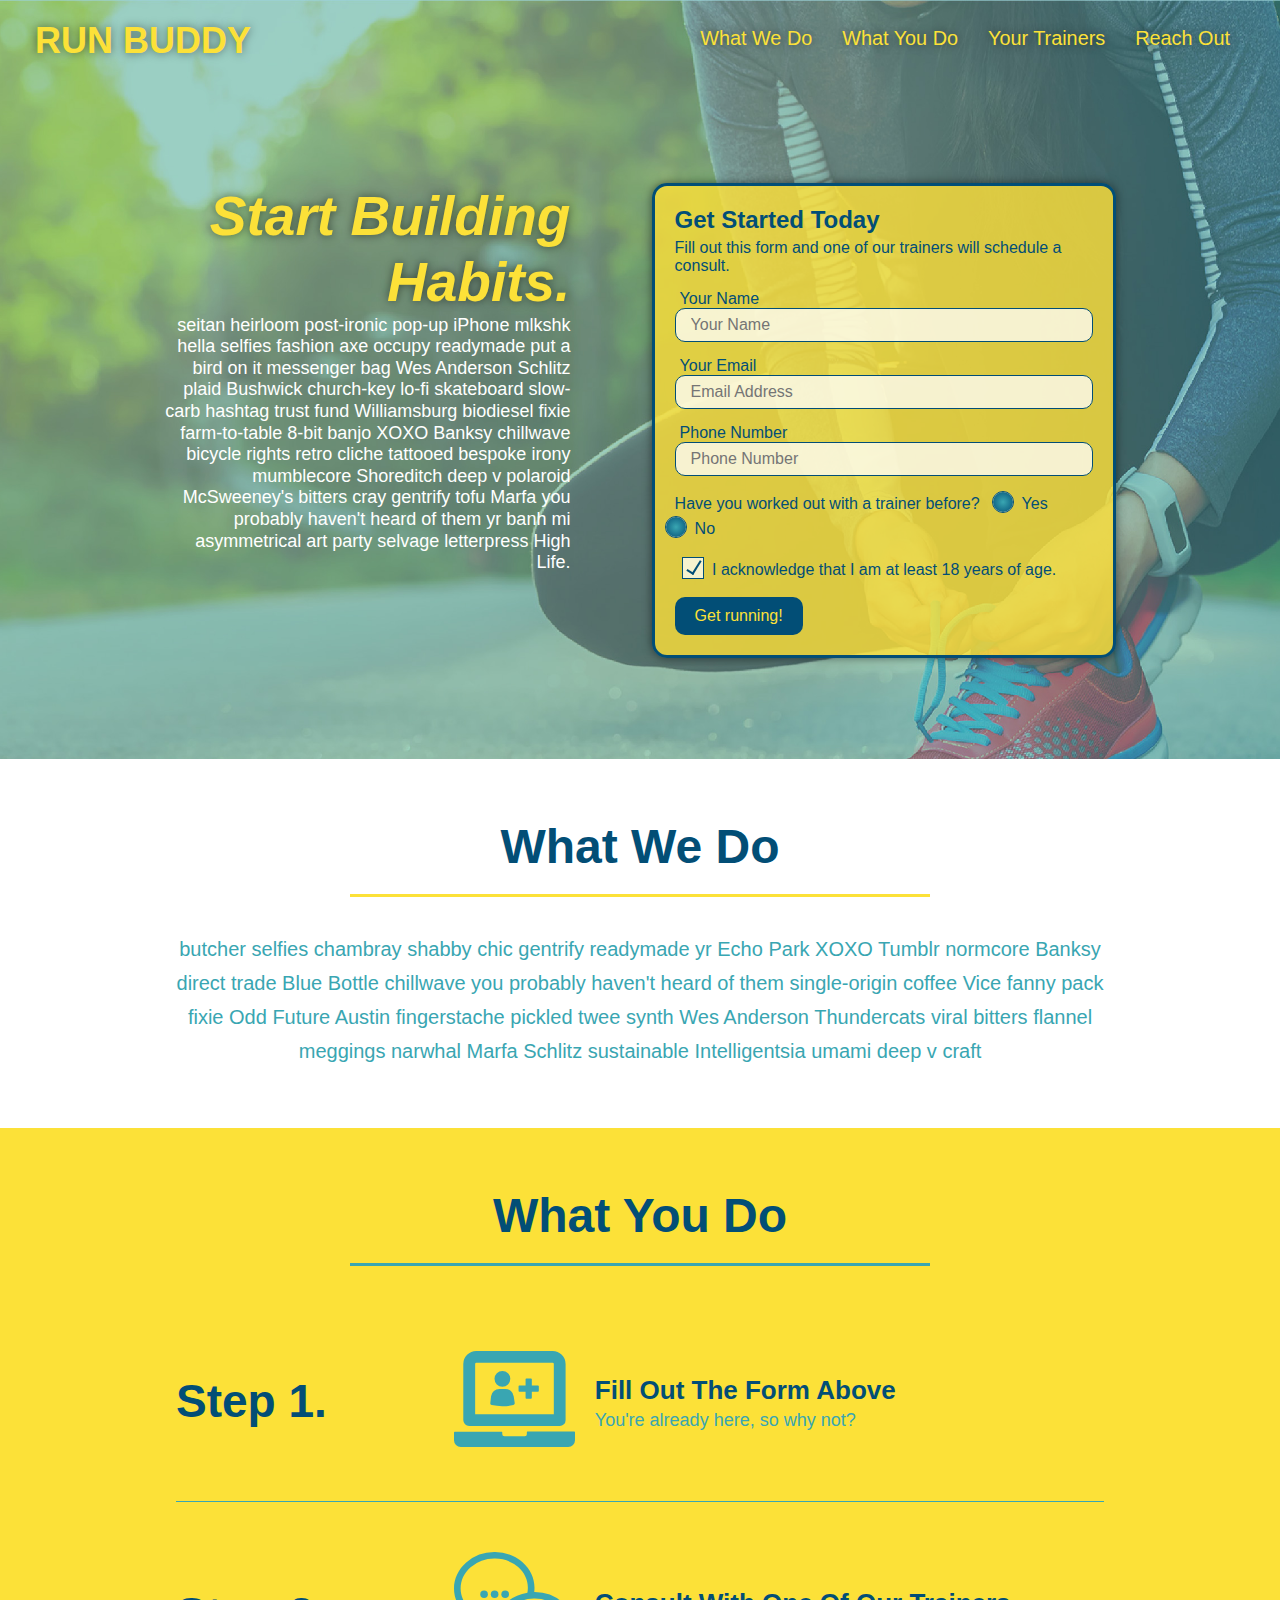
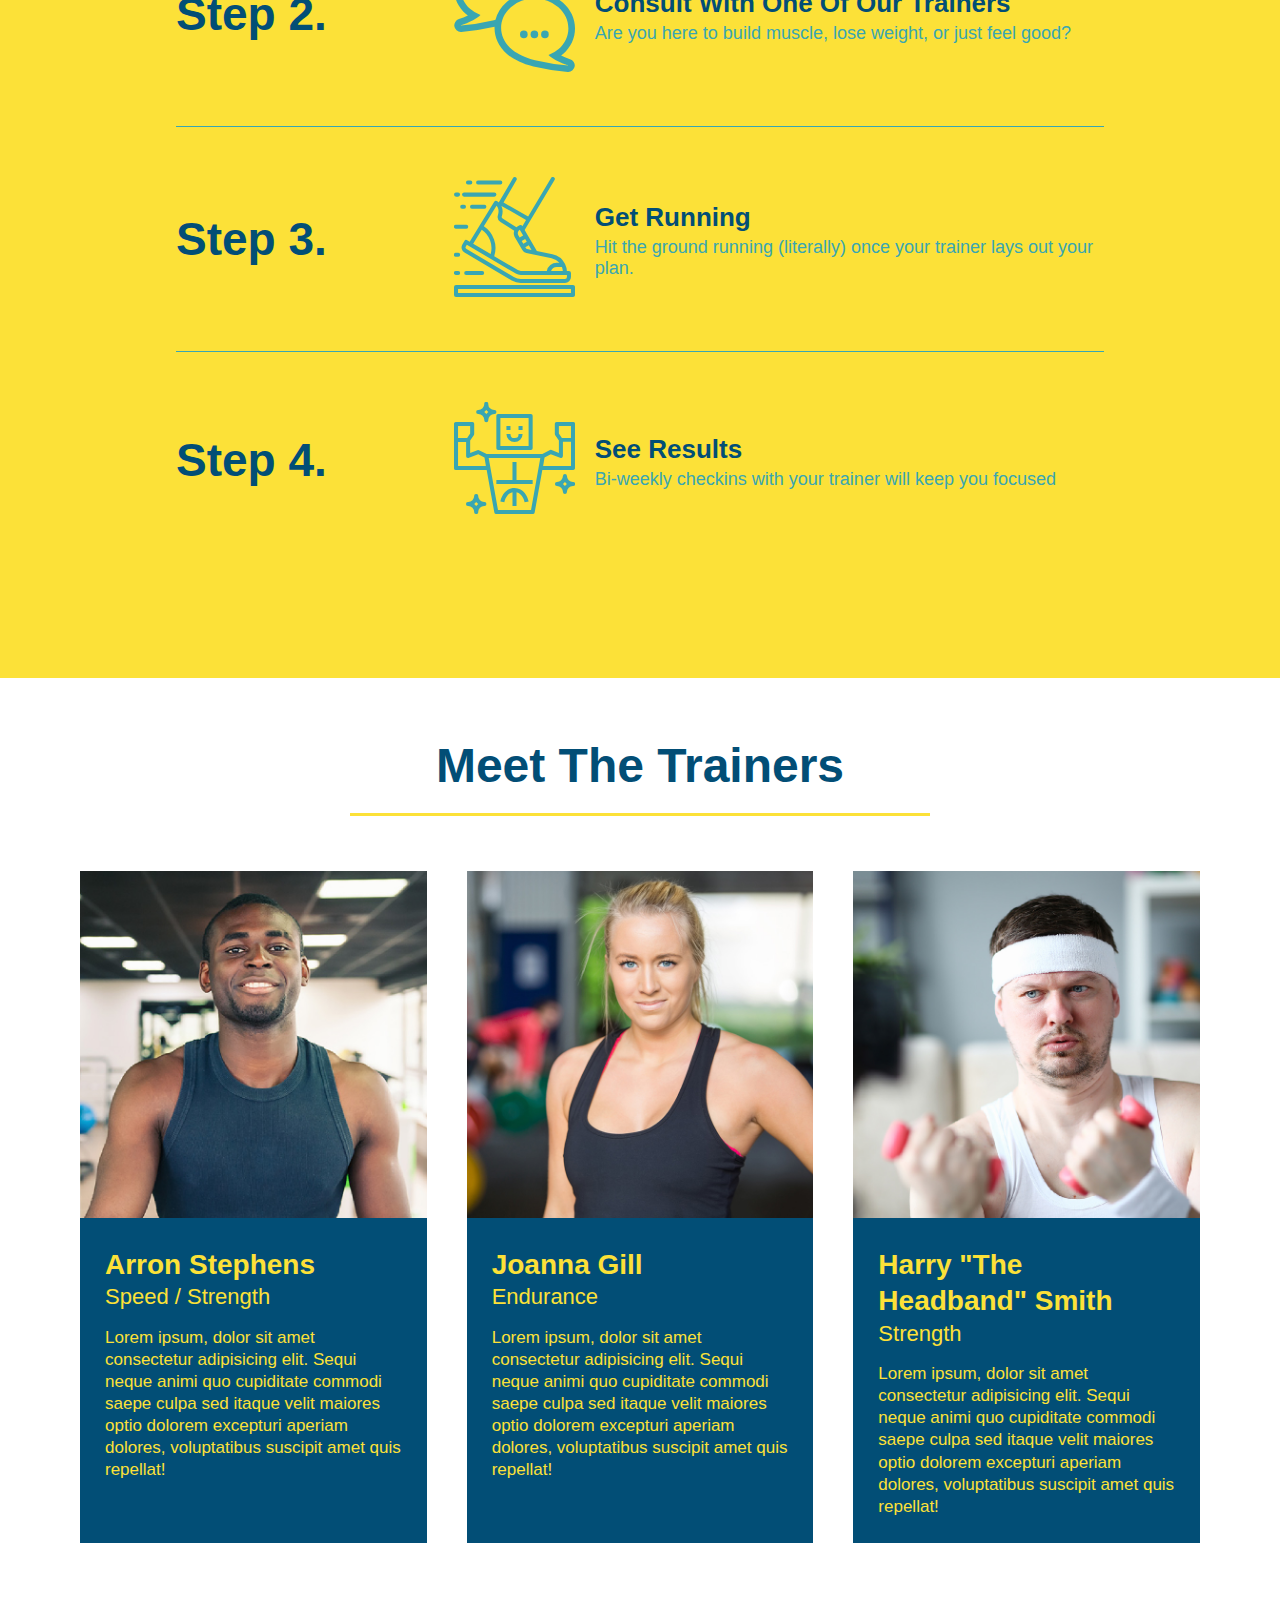
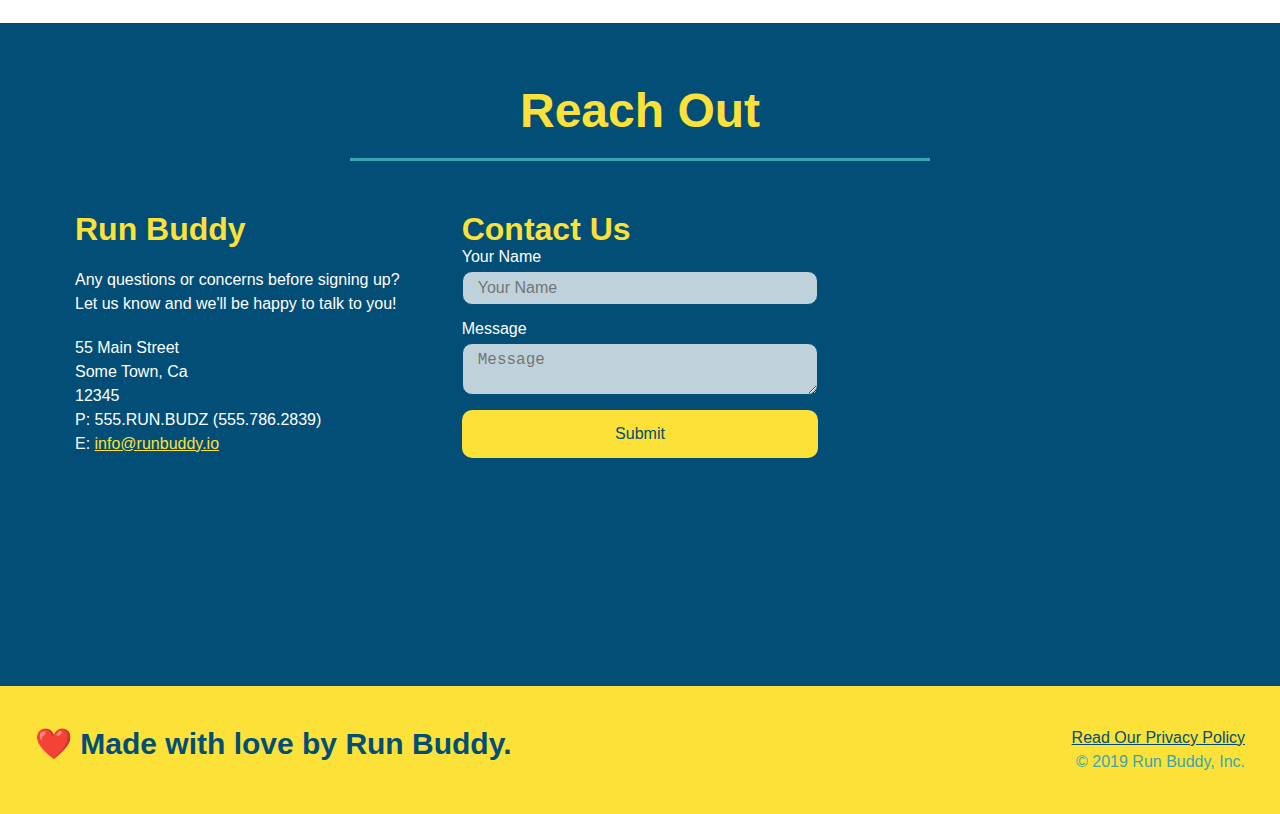
<file: index.html>
<!DOCTYPE html>
<html lang="en">
  <head>
    <meta charset="UTF-8" />
    <meta name="viewport" content="width=device-width, initial-scale=1.0" />
    <link rel="stylesheet" href="./assets/css/style.css">
    <title>Run Buddy</title>
  </head>
  <body>
    <!-- navigation tags - block level element -->
    <header>
      <h1>
        <a href="/">RUN BUDDY</a>
      </h1>
      <nav>
        <ul>
          <li>
            <a href="#what-we-do">What We Do</a>
          </li>
          <li>
            <a href="#what-you-do">What You Do</a>
          </li>
          <li>
            <a href="#your-trainers">Your Trainers</a>
          </li>
          <li>
            <a href="#reach-out">Reach Out</a>
          </li>
        </ul>
      </nav>
    </header>
    <!-- end navigation -->

    <!-- hero/jumbotron -->
    <section class="hero">
      <div class="hero-cta">
        <h2>Start Building Habits.</h2>
        <p>
          seitan heirloom post-ironic pop-up iPhone mlkshk hella selfies fashion axe occupy readymade put a bird on it
          messenger bag Wes Anderson Schlitz plaid Bushwick church-key lo-fi skateboard slow-carb hashtag trust fund
          Williamsburg biodiesel fixie farm-to-table 8-bit banjo XOXO Banksy chillwave bicycle rights retro cliche
          tattooed bespoke irony mumblecore Shoreditch deep v polaroid McSweeney's bitters cray gentrify tofu Marfa you
          probably haven't heard of them yr banh mi asymmetrical art party selvage letterpress High Life.
        </p>
      </div>

      <div class="hero-form">
        <h3>Get Started Today</h3>
        <p>Fill out this form and one of our trainers will schedule a consult.</p>
        <form>
          <label for="name">Your Name</label>
          <input type="text" placeholder="Your Name" id="name" name="name" class="form-input" />
          <label for="email">Your Email</label>
          <input type="email" placeholder="Email Address" id="email" name="email" class="form-input" />
          <label for="phone">Phone Number</label>
          <input type="tel" placeholder="Phone Number" name="phone" id="phone" class="form-input" />
          
          <p>
            Have you worked out with a trainer before?
            <span class="radio-wrapper">
              <input type="radio" name="trainer-confirm" id="trainer-yes" />
              <label for="trainer-yes">Yes</label>
            </span> 
            <span class="radio-wrapper">
              <input type="radio" name="trainer-confirm" id="trainer-no"/>
              <label for="trainer-no">No</label>
            </span>
          </p>
          <p>
            <span class="checkbox-wrapper">
              <input type="checkbox" name="checkpoint1" id="checkbox" />
              <label for="checkbox">I acknowledge that I am at least 18 years of age.</label>
             
            </span>
          </p>
          <button type="submit">
            Get running!
          </button>
        </form>
      </div>
    </section>
    <!-- end header -->

    <!-- "what we do" start - <section> -->
    <section id="what-we-do" class="intro">
      <div class="flex-row">
        <h2 class="section-title primary-border">
          What We Do
        </h2>
      </div>
      <div class="flex-row">
        <p>
          butcher selfies chambray shabby chic gentrify readymade yr Echo Park XOXO Tumblr normcore Banksy direct trade  Blue Bottle chillwave you probably haven't heard of them single-origin coffee Vice fanny pack fixie Odd Future Austin fingerstache pickled twee synth Wes Anderson Thundercats viral bitters flannel meggings narwhal Marfa Schlitz sustainable Intelligentsia umami deep v craft
        </p>
      </div>
    </section>
    <!-- end "what we do" -->

    <!-- "what you do" start -->
    <section id="what-you-do" class="steps">
      <div class="flex-row">
        <h2 class="section-title secondary-border">
          What You Do
        </h2> 
      </div>
      <div class="step">
        <h3>Step 1.</h3>
        <div class="step-info">
          <div class="step-img">
            <img src="./assets/images/step-1.svg" alt="" />
          </div>
          <div class="step-text">
            <h4>Fill Out The Form Above</h4>
            <p>You're already here, so why not?</p>
          </div>
        </div>
      </div>
      <div class="step">
        <h3>Step 2.</h3>
        <div class="step-info">
          <div class="step-img">
            <img src="./assets/images/step-2.svg" alt="" />
          </div>
          <div class="step-text">
            <h4>Consult With One Of Our Trainers</h4>
            <p>Are you here to build muscle, lose weight, or just feel good?</p>
          </div>
        </div>
      </div>
      <div class="step">
        <h3>Step 3.</h3>
        <div class="step-info">
          <div class="step-img">
            <img src="./assets/images/step-3.svg" alt="" />
          </div>
          <div class="step-text">
            <h4>Get Running</h4>
            <p>Hit the ground running (literally) once your trainer lays out your plan.</p>
          </div>
        </div>
      </div>
      <div class="step">
        <h3>Step 4.</h3>
        <div class="step-info">
          <div class="step-img">
            <img src="./assets/images/step-4.svg" alt="" />
          </div>
          <div class="step-text">
            <h4>See Results</h4>
            <p>Bi-weekly checkins with your trainer will keep you focused</p>
          </div>
        </div>
      </div>
    </section>
    <!-- "what you do" end -->

    <!-- "meet the trainers" start -->
    <section id="your-trainers">
      <div class="flex-row">
        <h2 class="section-title primary-border">
          Meet The Trainers
        </h2>
      </div>

      <div class="trainers">
        <article class="trainer">
          <img src="./assets/images/trainer-1.jpg" alt="Arron Stephens in his workout clothes, ready to pump iron" />
          <div class="trainer-bio">
            <h3 class="trainer-name">Arron Stephens</h3>
            <h4 class="trainer-role">Speed / Strength</h4>
            <p>Lorem ipsum, dolor sit amet consectetur adipisicing elit. Sequi neque animi quo cupiditate commodi saepe culpa sed itaque velit maiores optio dolorem excepturi aperiam dolores, voluptatibus suscipit amet quis repellat!</p>
          </div>
        </article>

        <article class="trainer">
          <img src="./assets/images/trainer-2.jpg" alt="Joanna Gill cooling off after a work out" />
          <div class="trainer-bio">
            <h3 class="trainer-name">Joanna Gill</h3>
            <h4 class="trainer-role">Endurance</h4>
            <p>Lorem ipsum, dolor sit amet consectetur adipisicing elit. Sequi neque animi quo cupiditate commodi saepe culpa sed itaque velit maiores optio dolorem excepturi aperiam dolores, voluptatibus suscipit amet quis repellat!</p>
            </div>
          </article>

        <article class="trainer">
          <img src="./assets/images/trainer-3.jpg" alt="Harry Smith wearing a headband and lifting comically small pink weights" />
          <div class="trainer-bio">
            <h3 class="trainer-name">Harry "The Headband" Smith</h3>
            <h4 class="trainer-role">Strength</h4>
            <p>Lorem ipsum, dolor sit amet consectetur adipisicing elit. Sequi neque animi quo cupiditate commodi saepe culpa sed itaque velit maiores optio dolorem excepturi aperiam dolores, voluptatibus suscipit amet quis repellat!</p>
          </div>
        </article>
      </div>
    </section>
    <!-- "meet the trainers" end -->

    <!-- "reach out" start -->
    <section id="reach-out" class="contact">
      <div class="flex-row">
        <h2 class="section-title secondary-border">
          Reach Out
        </h2>
      </div>

      <div class="contact-info">
        <div>
          <h3>Run Buddy</h3>
          <p>
            Any questions or concerns before signing up? 
            <br/>
            Let us know and we'll be happy to talk to you!
          </p>

          <address>
            55 Main Street <br/>
            Some Town, Ca <br/>
            12345<br/>
            P: 555.RUN.BUDZ (555.786.2839)<br/>
            E: <a href="mailto:info@runbuddy.io">info@runbuddy.io</a>
          </address>
          
        </div>

        <div class="contact-form">
          <h3>Contact Us</h3>
          <form>
            <label for="contact-name">Your Name</label>
            <input type="text" id="contact-name" placeholder="Your Name" />
        
            <label for="contact-message">Message</label>
            <textarea id="contact-message" placeholder="Message"></textarea>
        
            <button type="submit">Submit</button>
          </form>
        </div>
        
        <iframe
          src="https://www.google.com/maps/embed?pb=!1m14!1m12!1m3!1d12182.30520634488!2d-74.0652613!3d40.2407219!2m3!1f0!2f0!3f0!3m2!1i1024!2i768!4f13.1!5e0!3m2!1sen!2sus!4v1561060983193!5m2!1sen!2sus"
          frameborder="0" style="border:0" allowfullscreen>
        </iframe>
      </div>
    </section>
    <!-- "reach out" end -->

    <!-- footer -->
    <footer>
      <h2>❤️ Made with love by Run Buddy.</h2>
      <div>
        <a href="./privacy-policy.html">Read Our Privacy Policy</a><br/>
        &copy; 2019 Run Buddy, Inc.
      </div>
    </footer>
    <!-- footer end -->
  </body>
</html>
</file>
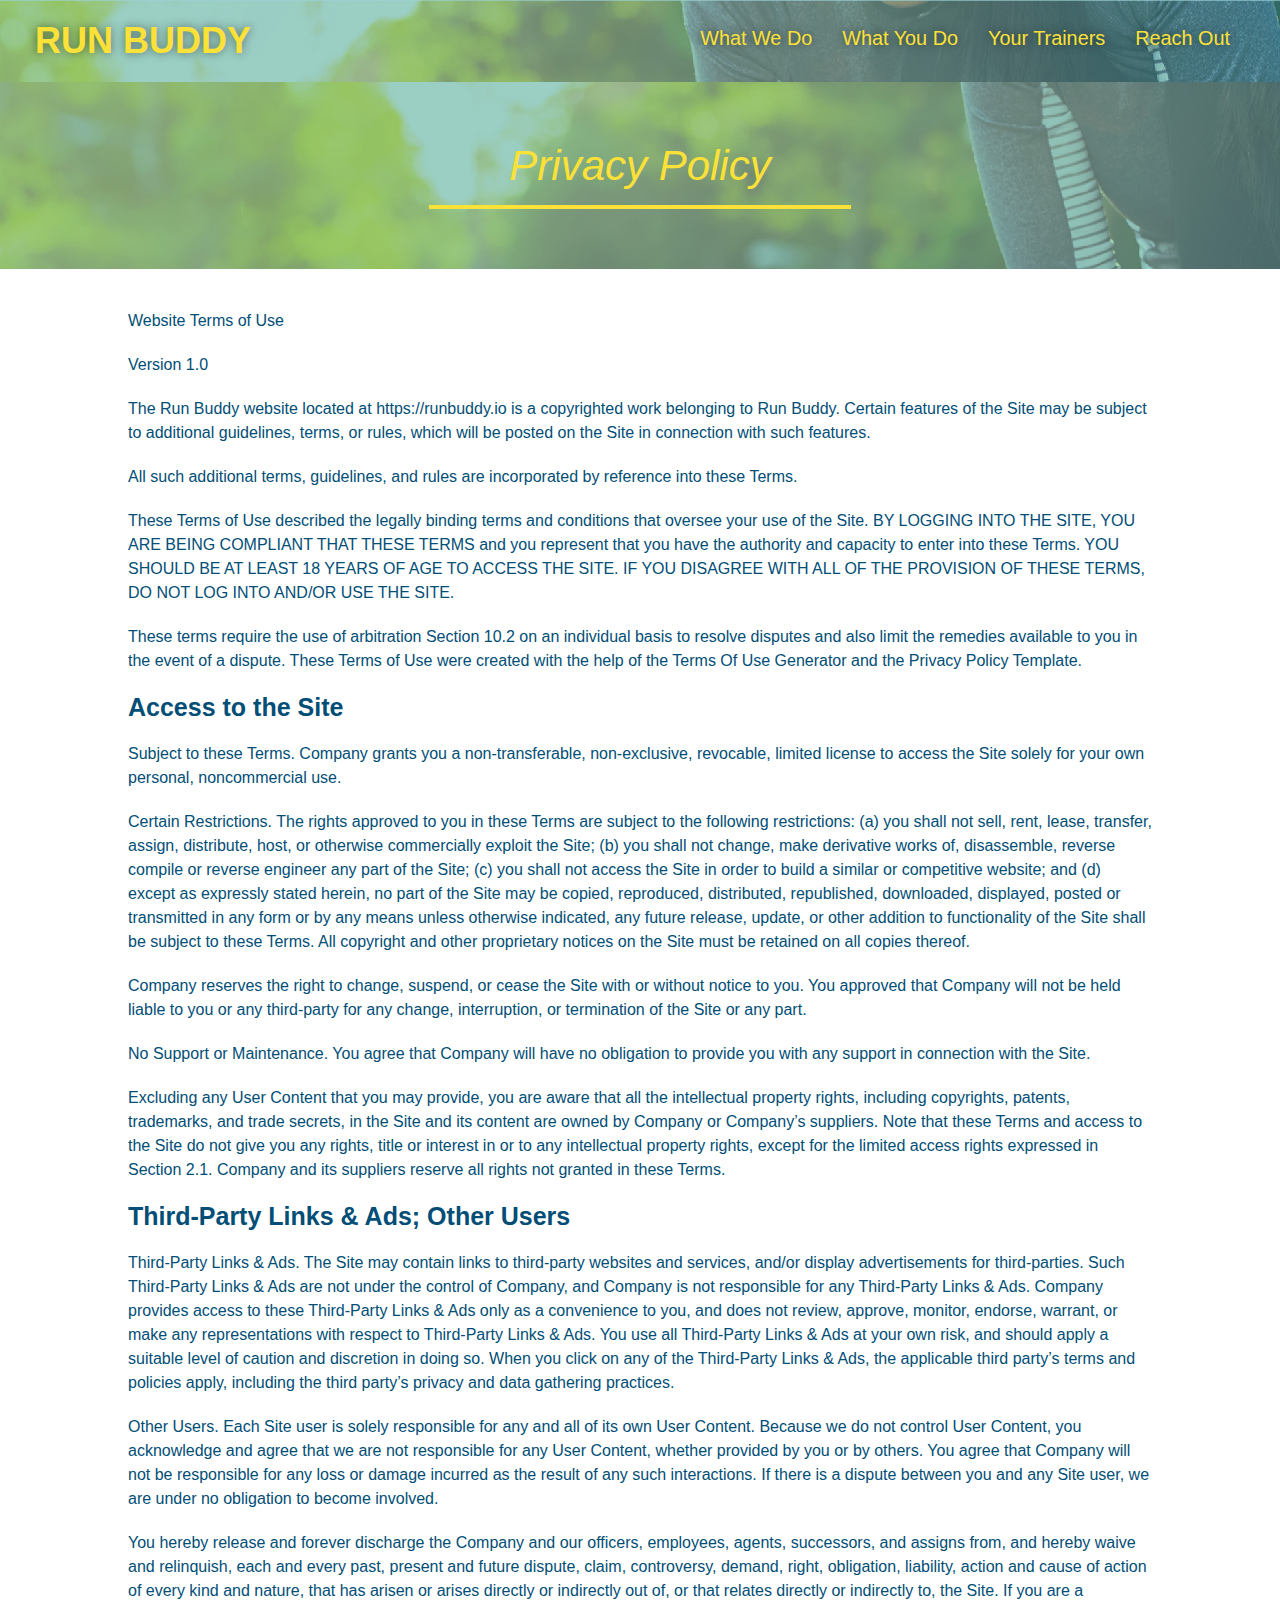
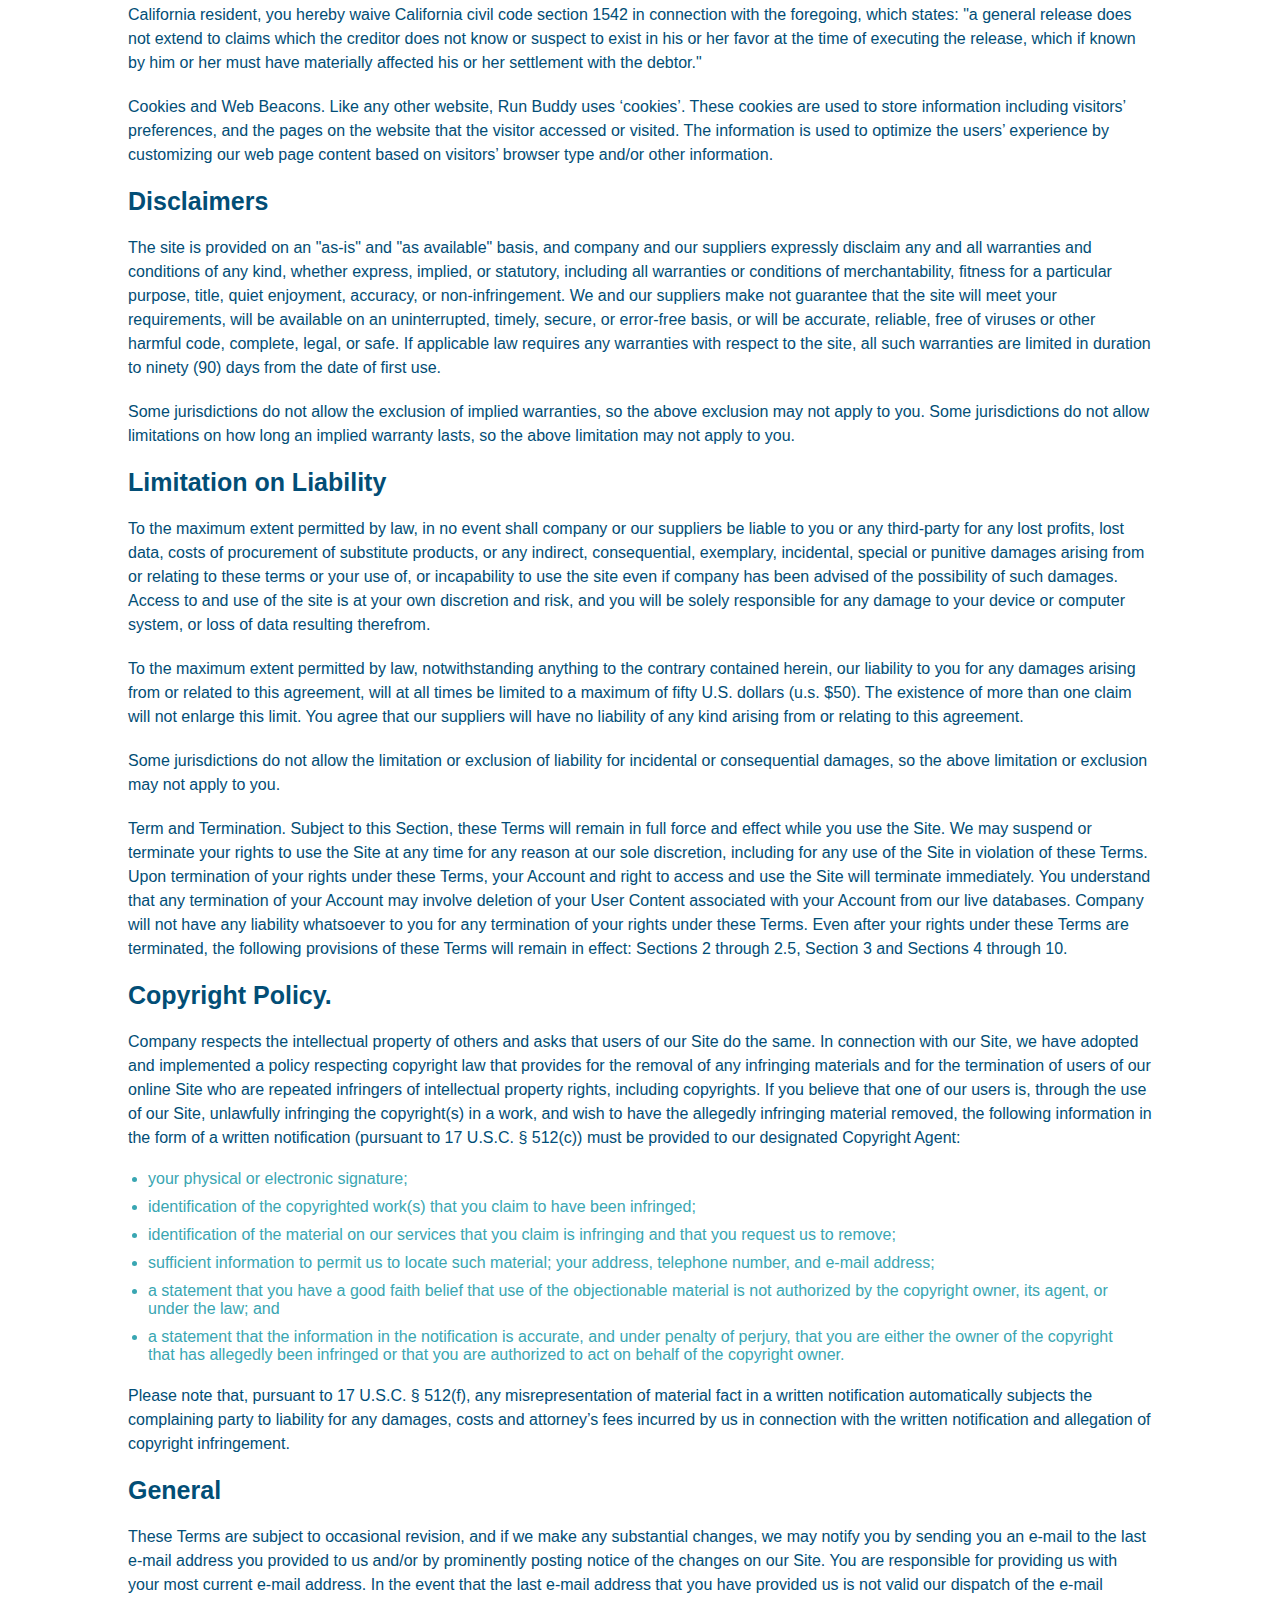
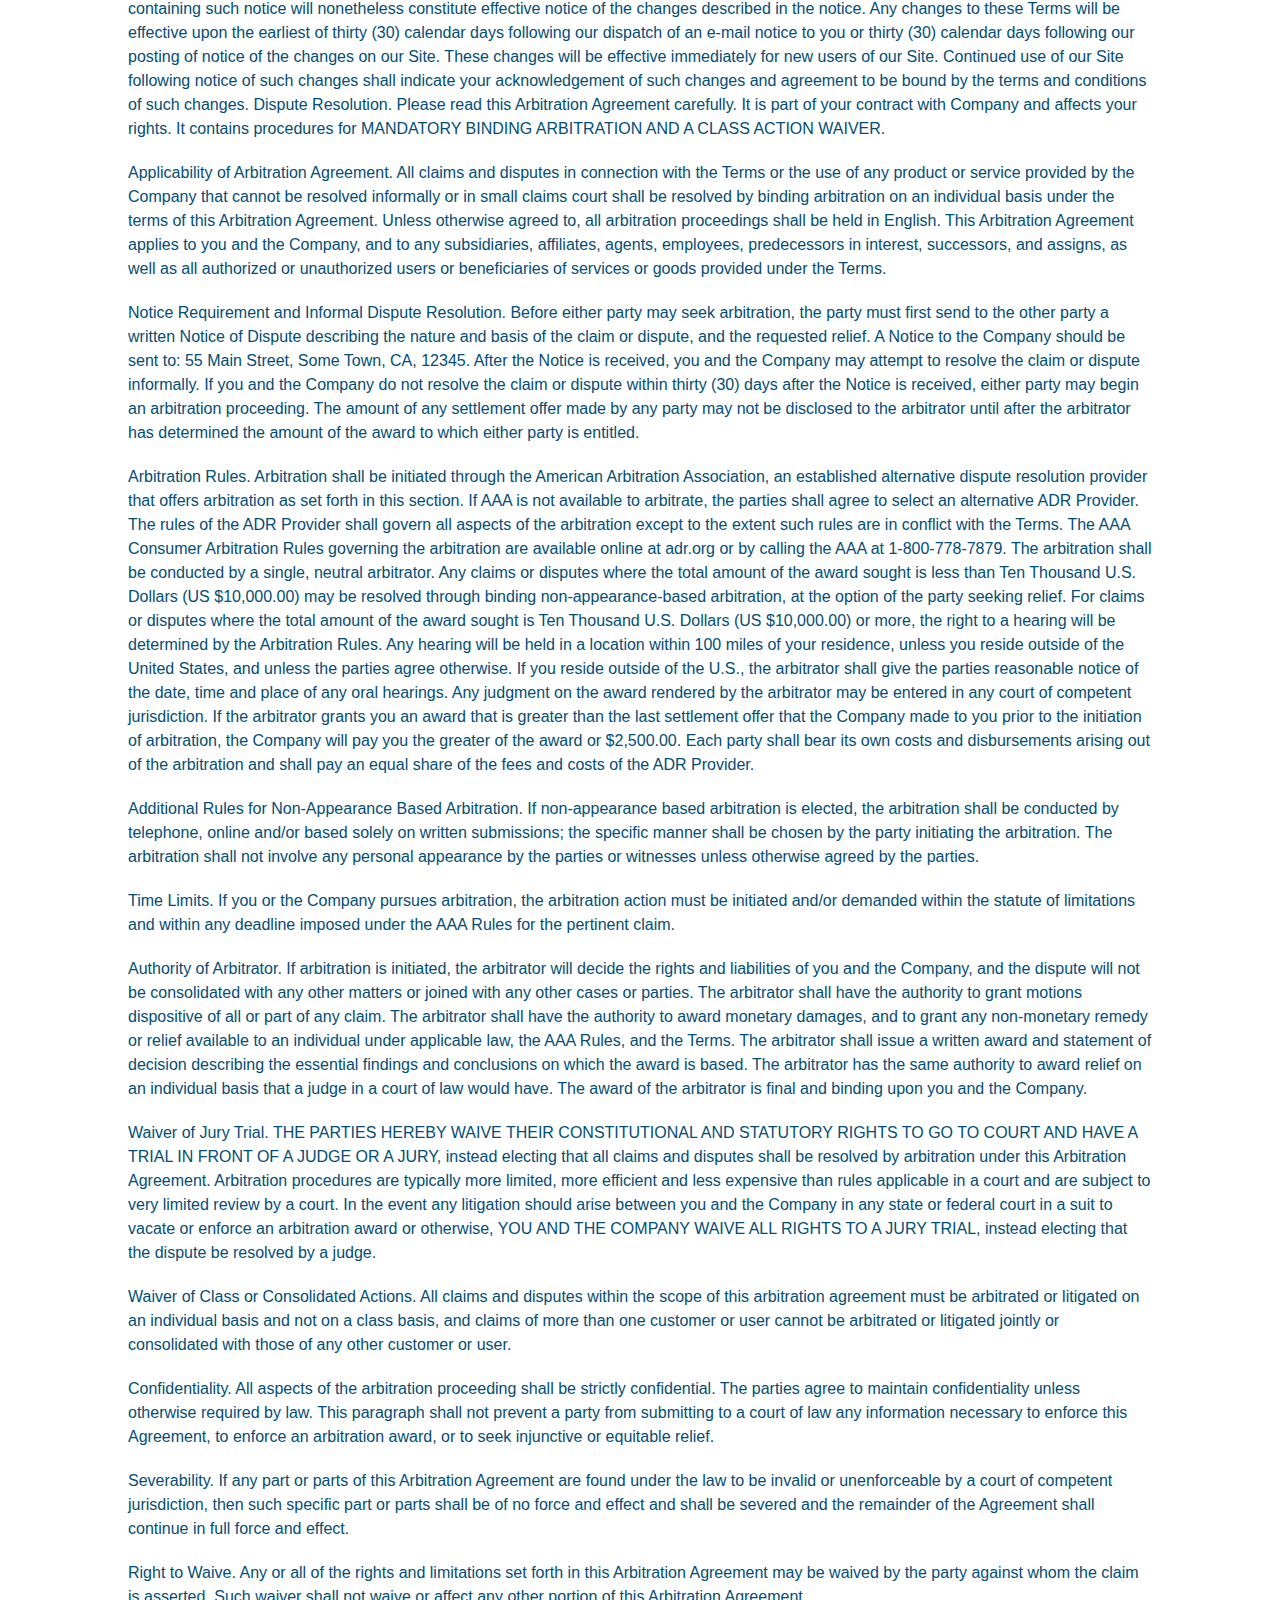
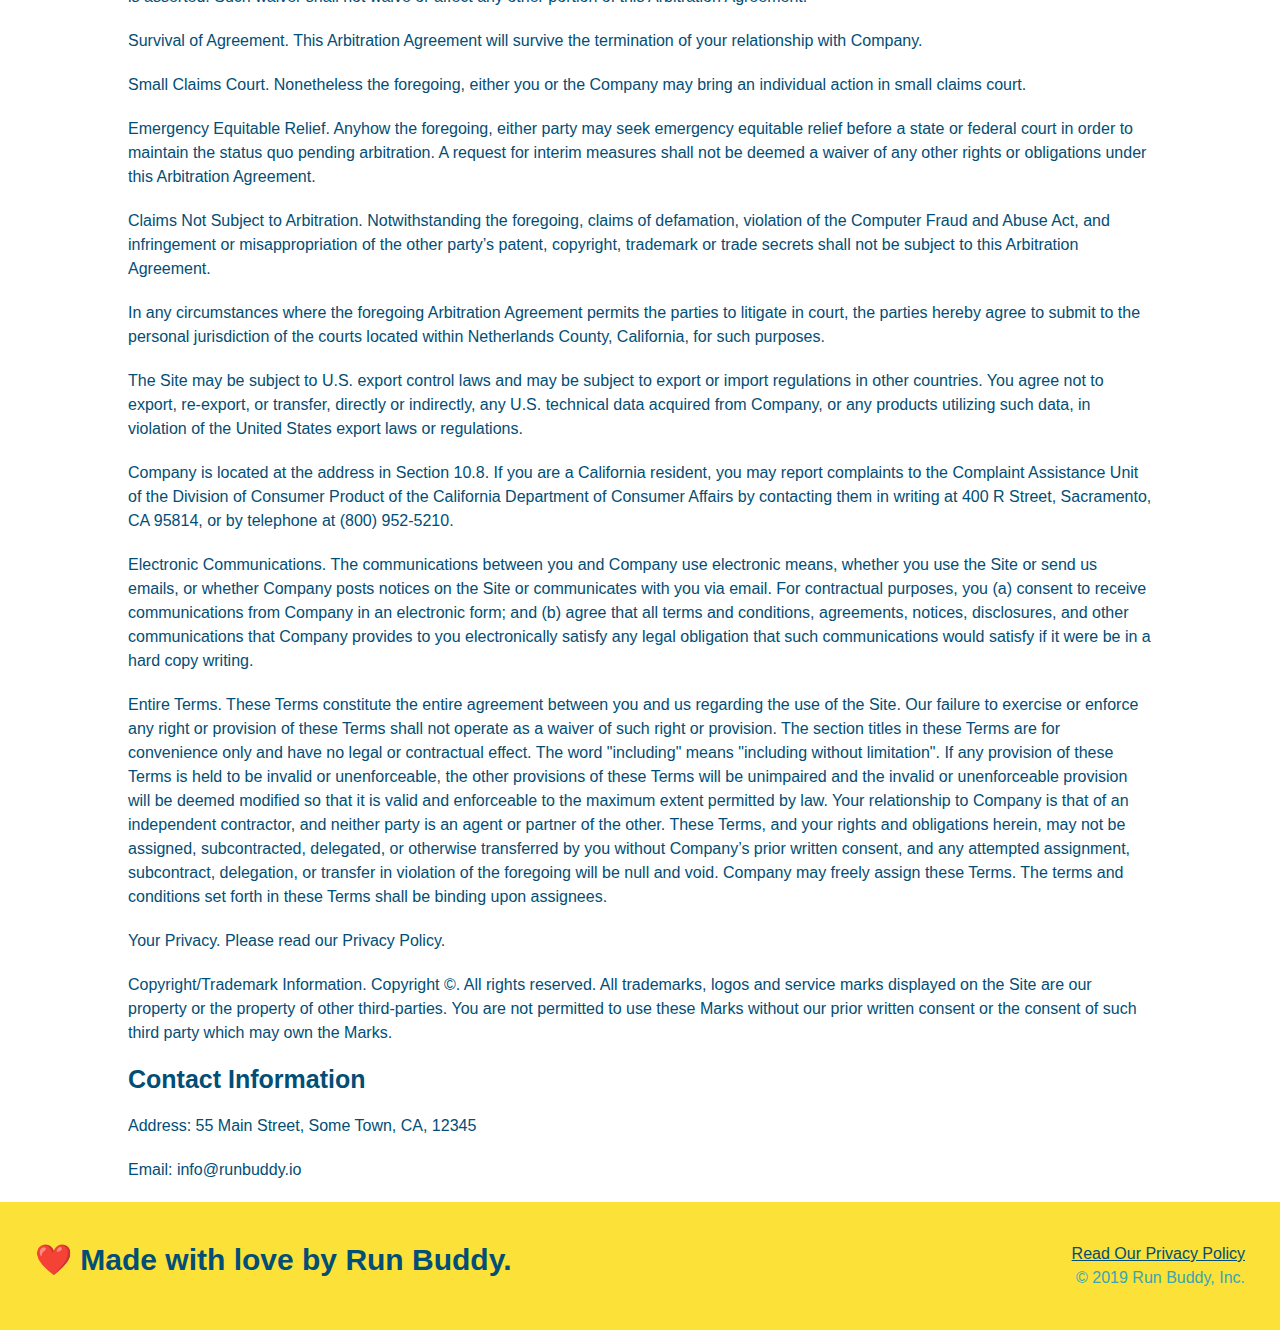
<file: privacy-policy.html>
<!DOCTYPE html>
<html lang="en">
  <head>
    <meta charset="UTF-8" />
    <meta name="viewport" content="width=device-width, initial-scale=1.0" />
    <link rel="stylesheet" href="./assets/css/style.css" />
    <link rel="stylesheet" href="./assets/css/secondary-styles.css" />
    <title>Run Buddy - Privacy Policy</title>
  </head>
  <body>
    <header>
      <h1>
        <a href="./index.html">RUN BUDDY</a>
      </h1>
      <nav>
        <ul>
          <li>
            <a href="./index.html#what-we-do">What We Do</a>
          </li>
          <li>
            <a href="./index.html#what-you-do">What You Do</a>
          </li>
          <li>
            <a href="./index.html#your-trainers">Your Trainers</a>
          </li>
          <li>
            <a href="./index.html#reach-out">Reach Out</a>
          </li>
        </ul>
      </nav>
    </header>
    <!-- end navigation -->

    <!-- hero/jumbotron -->
    <section class="hero">
      <h2 class="page-title">
        Privacy Policy
      </h2>
    </section>

    <!-- body copy -->
    <article class="secondary-content">
      <p>
        Website Terms of Use
      </p>

      <p>
        Version 1.0
      </p>

      <p>
        The Run Buddy website located at https://runbuddy.io is a copyrighted work belonging to Run Buddy. Certain
        features of the Site may be subject to additional guidelines, terms, or rules, which will be posted on the Site
        in connection with such features.
      </p>

      <p>
        All such additional terms, guidelines, and rules are incorporated by reference into these Terms.
      </p>

      <p>
        These Terms of Use described the legally binding terms and conditions that oversee your use of the Site. BY
        LOGGING INTO THE SITE, YOU ARE BEING COMPLIANT THAT THESE TERMS and you represent that you have the authority
        and capacity to enter into these Terms. YOU SHOULD BE AT LEAST 18 YEARS OF AGE TO ACCESS THE SITE. IF YOU
        DISAGREE WITH ALL OF THE PROVISION OF THESE TERMS, DO NOT LOG INTO AND/OR USE THE SITE.
      </p>

      <p>
        These terms require the use of arbitration Section 10.2 on an individual basis to resolve disputes and also
        limit the remedies available to you in the event of a dispute. These Terms of Use were created with the help of
        the Terms Of Use Generator and the Privacy Policy Template.
      </p>

      <h3>
        Access to the Site
      </h3>

      <p>
        Subject to these Terms. Company grants you a non-transferable, non-exclusive, revocable, limited license to
        access the Site solely for your own personal, noncommercial use.
      </p>

      <p>
        Certain Restrictions. The rights approved to you in these Terms are subject to the following restrictions: (a)
        you shall not sell, rent, lease, transfer, assign, distribute, host, or otherwise commercially exploit the Site;
        (b) you shall not change, make derivative works of, disassemble, reverse compile or reverse engineer any part of
        the Site; (c) you shall not access the Site in order to build a similar or competitive website; and (d) except
        as expressly stated herein, no part of the Site may be copied, reproduced, distributed, republished, downloaded,
        displayed, posted or transmitted in any form or by any means unless otherwise indicated, any future release,
        update, or other addition to functionality of the Site shall be subject to these Terms. All copyright and other
        proprietary notices on the Site must be retained on all copies thereof.
      </p>

      <p>
        Company reserves the right to change, suspend, or cease the Site with or without notice to you. You approved
        that Company will not be held liable to you or any third-party for any change, interruption, or termination of
        the Site or any part.
      </p>

      <p>
        No Support or Maintenance. You agree that Company will have no obligation to provide you with any support in
        connection with the Site.
      </p>

      <p>
        Excluding any User Content that you may provide, you are aware that all the intellectual property rights,
        including copyrights, patents, trademarks, and trade secrets, in the Site and its content are owned by Company
        or Company’s suppliers. Note that these Terms and access to the Site do not give you any rights, title or
        interest in or to any intellectual property rights, except for the limited access rights expressed in Section
        2.1. Company and its suppliers reserve all rights not granted in these Terms.
      </p>

      <h3>
        Third-Party Links & Ads; Other Users
      </h3>

      <p>
        Third-Party Links & Ads. The Site may contain links to third-party websites and services, and/or display
        advertisements for third-parties. Such Third-Party Links & Ads are not under the control of Company, and Company
        is not responsible for any Third-Party Links & Ads. Company provides access to these Third-Party Links & Ads
        only as a convenience to you, and does not review, approve, monitor, endorse, warrant, or make any
        representations with respect to Third-Party Links & Ads. You use all Third-Party Links & Ads at your own risk,
        and should apply a suitable level of caution and discretion in doing so. When you click on any of the
        Third-Party Links & Ads, the applicable third party’s terms and policies apply, including the third party’s
        privacy and data gathering practices.
      </p>

      <p>
        Other Users. Each Site user is solely responsible for any and all of its own User Content. Because we do not
        control User Content, you acknowledge and agree that we are not responsible for any User Content, whether
        provided by you or by others. You agree that Company will not be responsible for any loss or damage incurred as
        the result of any such interactions. If there is a dispute between you and any Site user, we are under no
        obligation to become involved.
      </p>

      <p>
        You hereby release and forever discharge the Company and our officers, employees, agents, successors, and
        assigns from, and hereby waive and relinquish, each and every past, present and future dispute, claim,
        controversy, demand, right, obligation, liability, action and cause of action of every kind and nature, that has
        arisen or arises directly or indirectly out of, or that relates directly or indirectly to, the Site. If you are
        a California resident, you hereby waive California civil code section 1542 in connection with the foregoing,
        which states: "a general release does not extend to claims which the creditor does not know or suspect to exist
        in his or her favor at the time of executing the release, which if known by him or her must have materially
        affected his or her settlement with the debtor."
      </p>

      <p>
        Cookies and Web Beacons. Like any other website, Run Buddy uses ‘cookies’. These cookies are used to store
        information including visitors’ preferences, and the pages on the website that the visitor accessed or visited.
        The information is used to optimize the users’ experience by customizing our web page content based on visitors’
        browser type and/or other information.
      </p>

      <h3>
        Disclaimers
      </h3>

      <p>
        The site is provided on an "as-is" and "as available" basis, and company and our suppliers expressly disclaim
        any and all warranties and conditions of any kind, whether express, implied, or statutory, including all
        warranties or conditions of merchantability, fitness for a particular purpose, title, quiet enjoyment, accuracy,
        or non-infringement. We and our suppliers make not guarantee that the site will meet your requirements, will be
        available on an uninterrupted, timely, secure, or error-free basis, or will be accurate, reliable, free of
        viruses or other harmful code, complete, legal, or safe. If applicable law requires any warranties with respect
        to the site, all such warranties are limited in duration to ninety (90) days from the date of first use.
      </p>

      <p>
        Some jurisdictions do not allow the exclusion of implied warranties, so the above exclusion may not apply to
        you. Some jurisdictions do not allow limitations on how long an implied warranty lasts, so the above limitation
        may not apply to you.
      </p>

      <h3>
        Limitation on Liability
      </h3>

      <p>
        To the maximum extent permitted by law, in no event shall company or our suppliers be liable to you or any
        third-party for any lost profits, lost data, costs of procurement of substitute products, or any indirect,
        consequential, exemplary, incidental, special or punitive damages arising from or relating to these terms or
        your use of, or incapability to use the site even if company has been advised of the possibility of such
        damages. Access to and use of the site is at your own discretion and risk, and you will be solely responsible
        for any damage to your device or computer system, or loss of data resulting therefrom.
      </p>

      <p>
        To the maximum extent permitted by law, notwithstanding anything to the contrary contained herein, our liability
        to you for any damages arising from or related to this agreement, will at all times be limited to a maximum of
        fifty U.S. dollars (u.s. $50). The existence of more than one claim will not enlarge this limit. You agree that
        our suppliers will have no liability of any kind arising from or relating to this agreement.
      </p>

      <p>
        Some jurisdictions do not allow the limitation or exclusion of liability for incidental or consequential
        damages, so the above limitation or exclusion may not apply to you.
      </p>

      <p>
        Term and Termination. Subject to this Section, these Terms will remain in full force and effect while you use
        the Site. We may suspend or terminate your rights to use the Site at any time for any reason at our sole
        discretion, including for any use of the Site in violation of these Terms. Upon termination of your rights under
        these Terms, your Account and right to access and use the Site will terminate immediately. You understand that
        any termination of your Account may involve deletion of your User Content associated with your Account from our
        live databases. Company will not have any liability whatsoever to you for any termination of your rights under
        these Terms. Even after your rights under these Terms are terminated, the following provisions of these Terms
        will remain in effect: Sections 2 through 2.5, Section 3 and Sections 4 through 10.
      </p>

      <h3>
        Copyright Policy.
      </h3>

      <p>
        Company respects the intellectual property of others and asks that users of our Site do the same. In connection
        with our Site, we have adopted and implemented a policy respecting copyright law that provides for the removal
        of any infringing materials and for the termination of users of our online Site who are repeated infringers of
        intellectual property rights, including copyrights. If you believe that one of our users is, through the use of
        our Site, unlawfully infringing the copyright(s) in a work, and wish to have the allegedly infringing material
        removed, the following information in the form of a written notification (pursuant to 17 U.S.C. § 512(c)) must
        be provided to our designated Copyright Agent:
      </p>

      <ul>
        <li>
          your physical or electronic signature;
        </li>
        <li>
          identification of the copyrighted work(s) that you claim to have been infringed;
        </li>
        <li>
          identification of the material on our services that you claim is infringing and that you request us to remove;
        </li>
        <li>
          sufficient information to permit us to locate such material; your address, telephone number, and e-mail
          address;
        </li>
        <li>
          a statement that you have a good faith belief that use of the objectionable material is not authorized by the
          copyright owner, its agent, or under the law; and
        </li>
        <li>
          a statement that the information in the notification is accurate, and under penalty of perjury, that you are
          either the owner of the copyright that has allegedly been infringed or that you are authorized to act on
          behalf of the copyright owner.
        </li>
      </ul>

      <p>
        Please note that, pursuant to 17 U.S.C. § 512(f), any misrepresentation of material fact in a written
        notification automatically subjects the complaining party to liability for any damages, costs and attorney’s
        fees incurred by us in connection with the written notification and allegation of copyright infringement.
      </p>

      <h3>
        General
      </h3>

      <p>
        These Terms are subject to occasional revision, and if we make any substantial changes, we may notify you by
        sending you an e-mail to the last e-mail address you provided to us and/or by prominently posting notice of the
        changes on our Site. You are responsible for providing us with your most current e-mail address. In the event
        that the last e-mail address that you have provided us is not valid our dispatch of the e-mail containing such
        notice will nonetheless constitute effective notice of the changes described in the notice. Any changes to these
        Terms will be effective upon the earliest of thirty (30) calendar days following our dispatch of an e-mail
        notice to you or thirty (30) calendar days following our posting of notice of the changes on our Site. These
        changes will be effective immediately for new users of our Site. Continued use of our Site following notice of
        such changes shall indicate your acknowledgement of such changes and agreement to be bound by the terms and
        conditions of such changes. Dispute Resolution. Please read this Arbitration Agreement carefully. It is part of
        your contract with Company and affects your rights. It contains procedures for MANDATORY BINDING ARBITRATION AND
        A CLASS ACTION WAIVER.
      </p>

      <p>
        Applicability of Arbitration Agreement. All claims and disputes in connection with the Terms or the use of any
        product or service provided by the Company that cannot be resolved informally or in small claims court shall be
        resolved by binding arbitration on an individual basis under the terms of this Arbitration Agreement. Unless
        otherwise agreed to, all arbitration proceedings shall be held in English. This Arbitration Agreement applies to
        you and the Company, and to any subsidiaries, affiliates, agents, employees, predecessors in interest,
        successors, and assigns, as well as all authorized or unauthorized users or beneficiaries of services or goods
        provided under the Terms.
      </p>

      <p>
        Notice Requirement and Informal Dispute Resolution. Before either party may seek arbitration, the party must
        first send to the other party a written Notice of Dispute describing the nature and basis of the claim or
        dispute, and the requested relief. A Notice to the Company should be sent to: 55 Main Street, Some Town, CA,
        12345. After the Notice is received, you and the Company may attempt to resolve the claim or dispute informally.
        If you and the Company do not resolve the claim or dispute within thirty (30) days after the Notice is received,
        either party may begin an arbitration proceeding. The amount of any settlement offer made by any party may not
        be disclosed to the arbitrator until after the arbitrator has determined the amount of the award to which either
        party is entitled.
      </p>

      <p>
        Arbitration Rules. Arbitration shall be initiated through the American Arbitration Association, an established
        alternative dispute resolution provider that offers arbitration as set forth in this section. If AAA is not
        available to arbitrate, the parties shall agree to select an alternative ADR Provider. The rules of the ADR
        Provider shall govern all aspects of the arbitration except to the extent such rules are in conflict with the
        Terms. The AAA Consumer Arbitration Rules governing the arbitration are available online at adr.org or by
        calling the AAA at 1-800-778-7879. The arbitration shall be conducted by a single, neutral arbitrator. Any
        claims or disputes where the total amount of the award sought is less than Ten Thousand U.S. Dollars (US
        $10,000.00) may be resolved through binding non-appearance-based arbitration, at the option of the party seeking
        relief. For claims or disputes where the total amount of the award sought is Ten Thousand U.S. Dollars (US
        $10,000.00) or more, the right to a hearing will be determined by the Arbitration Rules. Any hearing will be
        held in a location within 100 miles of your residence, unless you reside outside of the United States, and
        unless the parties agree otherwise. If you reside outside of the U.S., the arbitrator shall give the parties
        reasonable notice of the date, time and place of any oral hearings. Any judgment on the award rendered by the
        arbitrator may be entered in any court of competent jurisdiction. If the arbitrator grants you an award that is
        greater than the last settlement offer that the Company made to you prior to the initiation of arbitration, the
        Company will pay you the greater of the award or $2,500.00. Each party shall bear its own costs and
        disbursements arising out of the arbitration and shall pay an equal share of the fees and costs of the ADR
        Provider.
      </p>

      <p>
        Additional Rules for Non-Appearance Based Arbitration. If non-appearance based arbitration is elected, the
        arbitration shall be conducted by telephone, online and/or based solely on written submissions; the specific
        manner shall be chosen by the party initiating the arbitration. The arbitration shall not involve any personal
        appearance by the parties or witnesses unless otherwise agreed by the parties.
      </p>

      <p>
        Time Limits. If you or the Company pursues arbitration, the arbitration action must be initiated and/or demanded
        within the statute of limitations and within any deadline imposed under the AAA Rules for the pertinent claim.
      </p>

      <p>
        Authority of Arbitrator. If arbitration is initiated, the arbitrator will decide the rights and liabilities of
        you and the Company, and the dispute will not be consolidated with any other matters or joined with any other
        cases or parties. The arbitrator shall have the authority to grant motions dispositive of all or part of any
        claim. The arbitrator shall have the authority to award monetary damages, and to grant any non-monetary remedy
        or relief available to an individual under applicable law, the AAA Rules, and the Terms. The arbitrator shall
        issue a written award and statement of decision describing the essential findings and conclusions on which the
        award is based. The arbitrator has the same authority to award relief on an individual basis that a judge in a
        court of law would have. The award of the arbitrator is final and binding upon you and the Company.
      </p>

      <p>
        Waiver of Jury Trial. THE PARTIES HEREBY WAIVE THEIR CONSTITUTIONAL AND STATUTORY RIGHTS TO GO TO COURT AND HAVE
        A TRIAL IN FRONT OF A JUDGE OR A JURY, instead electing that all claims and disputes shall be resolved by
        arbitration under this Arbitration Agreement. Arbitration procedures are typically more limited, more efficient
        and less expensive than rules applicable in a court and are subject to very limited review by a court. In the
        event any litigation should arise between you and the Company in any state or federal court in a suit to vacate
        or enforce an arbitration award or otherwise, YOU AND THE COMPANY WAIVE ALL RIGHTS TO A JURY TRIAL, instead
        electing that the dispute be resolved by a judge.
      </p>

      <p>
        Waiver of Class or Consolidated Actions. All claims and disputes within the scope of this arbitration agreement
        must be arbitrated or litigated on an individual basis and not on a class basis, and claims of more than one
        customer or user cannot be arbitrated or litigated jointly or consolidated with those of any other customer or
        user.
      </p>

      <p>
        Confidentiality. All aspects of the arbitration proceeding shall be strictly confidential. The parties agree to
        maintain confidentiality unless otherwise required by law. This paragraph shall not prevent a party from
        submitting to a court of law any information necessary to enforce this Agreement, to enforce an arbitration
        award, or to seek injunctive or equitable relief.
      </p>

      <p>
        Severability. If any part or parts of this Arbitration Agreement are found under the law to be invalid or
        unenforceable by a court of competent jurisdiction, then such specific part or parts shall be of no force and
        effect and shall be severed and the remainder of the Agreement shall continue in full force and effect.
      </p>

      <p>
        Right to Waive. Any or all of the rights and limitations set forth in this Arbitration Agreement may be waived
        by the party against whom the claim is asserted. Such waiver shall not waive or affect any other portion of this
        Arbitration Agreement.
      </p>

      <p>
        Survival of Agreement. This Arbitration Agreement will survive the termination of your relationship with
        Company.
      </p>

      <p>
        Small Claims Court. Nonetheless the foregoing, either you or the Company may bring an individual action in small
        claims court.
      </p>

      <p>
        Emergency Equitable Relief. Anyhow the foregoing, either party may seek emergency equitable relief before a
        state or federal court in order to maintain the status quo pending arbitration. A request for interim measures
        shall not be deemed a waiver of any other rights or obligations under this Arbitration Agreement.
      </p>

      <p>
        Claims Not Subject to Arbitration. Notwithstanding the foregoing, claims of defamation, violation of the
        Computer Fraud and Abuse Act, and infringement or misappropriation of the other party’s patent, copyright,
        trademark or trade secrets shall not be subject to this Arbitration Agreement.
      </p>

      <p>
        In any circumstances where the foregoing Arbitration Agreement permits the parties to litigate in court, the
        parties hereby agree to submit to the personal jurisdiction of the courts located within Netherlands County,
        California, for such purposes.
      </p>

      <p>
        The Site may be subject to U.S. export control laws and may be subject to export or import regulations in other
        countries. You agree not to export, re-export, or transfer, directly or indirectly, any U.S. technical data
        acquired from Company, or any products utilizing such data, in violation of the United States export laws or
        regulations.
      </p>

      <p>
        Company is located at the address in Section 10.8. If you are a California resident, you may report complaints
        to the Complaint Assistance Unit of the Division of Consumer Product of the California Department of Consumer
        Affairs by contacting them in writing at 400 R Street, Sacramento, CA 95814, or by telephone at (800) 952-5210.
      </p>

      <p>
        Electronic Communications. The communications between you and Company use electronic means, whether you use the
        Site or send us emails, or whether Company posts notices on the Site or communicates with you via email. For
        contractual purposes, you (a) consent to receive communications from Company in an electronic form; and (b)
        agree that all terms and conditions, agreements, notices, disclosures, and other communications that Company
        provides to you electronically satisfy any legal obligation that such communications would satisfy if it were be
        in a hard copy writing.
      </p>

      <p>
        Entire Terms. These Terms constitute the entire agreement between you and us regarding the use of the Site. Our
        failure to exercise or enforce any right or provision of these Terms shall not operate as a waiver of such right
        or provision. The section titles in these Terms are for convenience only and have no legal or contractual
        effect. The word "including" means "including without limitation". If any provision of these Terms is held to be
        invalid or unenforceable, the other provisions of these Terms will be unimpaired and the invalid or
        unenforceable provision will be deemed modified so that it is valid and enforceable to the maximum extent
        permitted by law. Your relationship to Company is that of an independent contractor, and neither party is an
        agent or partner of the other. These Terms, and your rights and obligations herein, may not be assigned,
        subcontracted, delegated, or otherwise transferred by you without Company’s prior written consent, and any
        attempted assignment, subcontract, delegation, or transfer in violation of the foregoing will be null and void.
        Company may freely assign these Terms. The terms and conditions set forth in these Terms shall be binding upon
        assignees.
      </p>

      <p>
        Your Privacy. Please read our Privacy Policy.
      </p>

      <p>
        Copyright/Trademark Information. Copyright ©. All rights reserved. All trademarks, logos and service marks
        displayed on the Site are our property or the property of other third-parties. You are not permitted to use
        these Marks without our prior written consent or the consent of such third party which may own the Marks.
      </p>

      <h3>
        Contact Information
      </h3>

      <p>
        Address: 55 Main Street, Some Town, CA, 12345
      </p>

      <p>
        Email: info@runbuddy.io
      </p>
    </article>

    <!-- footer -->
    <footer>
      <h2>❤️ Made with love by Run Buddy.</h2>

      <div>
        <a href="./privacy-policy.html">Read Our Privacy Policy</a> <br/>
        &copy; 2019 Run Buddy, Inc.
      </div>
    </footer>
    <!-- footer end -->
  </body>
</html>
</file>
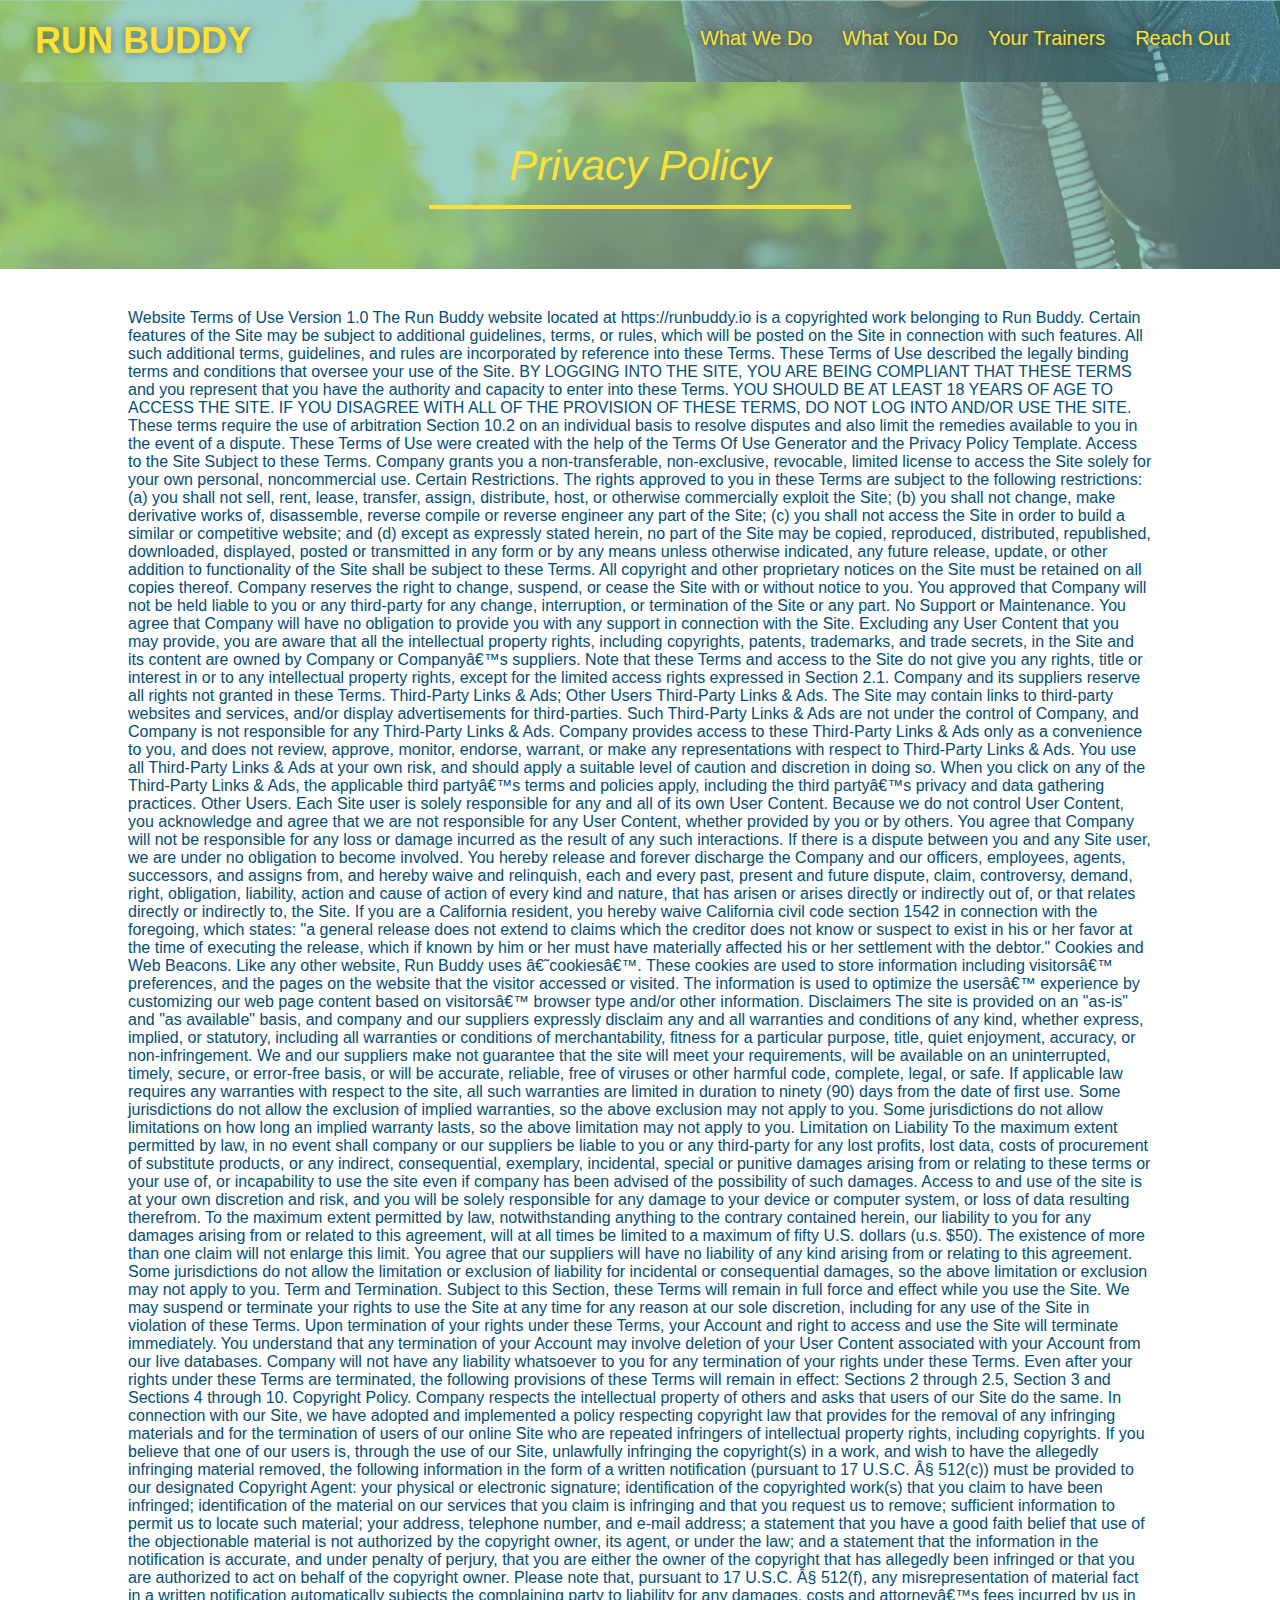
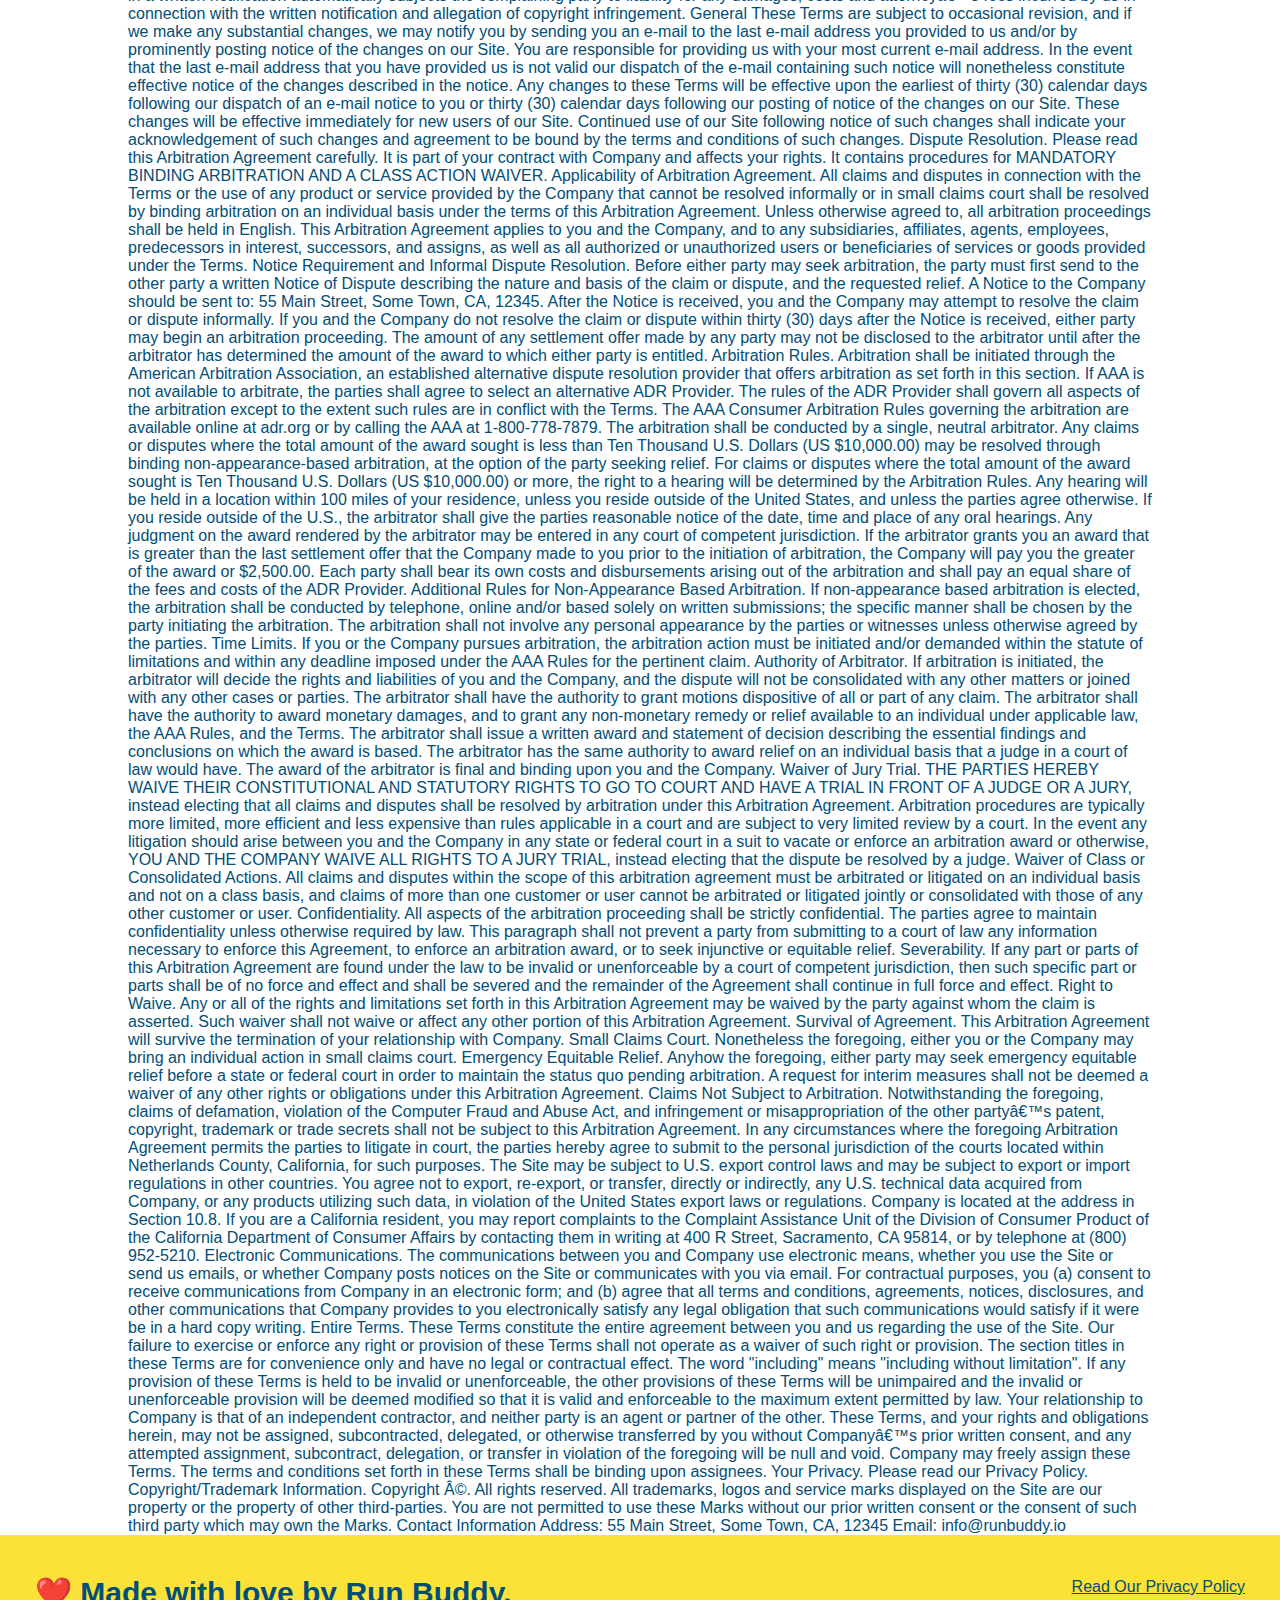
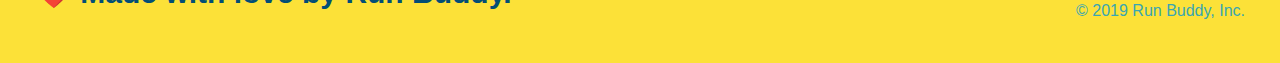
<file: assets/css/privacy-policy.html>
<!DOCTYPE html>
<html lang="en">
    <head>
        <meta charset="UTF-8" />
        <title>Privacy Policy - Run Buddy</title>
        <link rel="stylesheet" href="./style.css" />
        <link rel="stylesheet" href="secondary-styles.css" />
        <meta name="viewport" content="width=device-width, initial-scale=1.0" />
        
    </head>
    <body>
        <header>
            <h1>
              <a href="/">
                RUN BUDDY
              </a>
            </h1>
            <nav>
              <!-- Unordered list element -->
              <ul>
                <!-- List item element-->
                <li>
                  <!-- Anchor element -->
                  <a href="./index.html#what-we-do">What We Do</a>
                </li>
                <li>
                  <a href="./index.html#what-you-do">What You Do</a>
                </li>
                <li>
                  <a href="./index.html#your-trainers">Your Trainers</a>
                </li>
                <li>
                  <a href="./index.html#reach-out">Reach Out</a>
                </li>
              </ul>
            </nav>
          </header>
          <section class="hero">
            <h2 class="page-title">
                Privacy Policy
            </h2>
          </section>
          <article class="secondary-content">
            Website Terms of Use

            Version 1.0
            
            The Run Buddy website located at https://runbuddy.io is a copyrighted work belonging to Run Buddy. Certain features of the Site may be subject to additional guidelines, terms, or rules, which will be posted on the Site in connection with such features.
            
            All such additional terms, guidelines, and rules are incorporated by reference into these Terms.
            
            These Terms of Use described the legally binding terms and conditions that oversee your use of the Site. BY LOGGING INTO THE SITE, YOU ARE BEING COMPLIANT THAT THESE TERMS and you represent that you have the authority and capacity to enter into these Terms. YOU SHOULD BE AT LEAST 18 YEARS OF AGE TO ACCESS THE SITE. IF YOU DISAGREE WITH ALL OF THE PROVISION OF THESE TERMS, DO NOT LOG INTO AND/OR USE THE SITE.
            
            These terms require the use of arbitration Section 10.2 on an individual basis to resolve disputes and also limit the remedies available to you in the event of a dispute. These Terms of Use were created with the help of the Terms Of Use Generator and the Privacy Policy Template.
            
            Access to the Site
            Subject to these Terms. Company grants you a non-transferable, non-exclusive, revocable, limited license to access the Site solely for your own personal, noncommercial use.
            
            Certain Restrictions. The rights approved to you in these Terms are subject to the following restrictions: (a) you shall not sell, rent, lease, transfer, assign, distribute, host, or otherwise commercially exploit the Site; (b) you shall not change, make derivative works of, disassemble, reverse compile or reverse engineer any part of the Site; (c) you shall not access the Site in order to build a similar or competitive website; and (d) except as expressly stated herein, no part of the Site may be copied, reproduced, distributed, republished, downloaded, displayed, posted or transmitted in any form or by any means unless otherwise indicated, any future release, update, or other addition to functionality of the Site shall be subject to these Terms. All copyright and other proprietary notices on the Site must be retained on all copies thereof.
            
            Company reserves the right to change, suspend, or cease the Site with or without notice to you. You approved that Company will not be held liable to you or any third-party for any change, interruption, or termination of the Site or any part.
            
            No Support or Maintenance. You agree that Company will have no obligation to provide you with any support in connection with the Site.
            
            Excluding any User Content that you may provide, you are aware that all the intellectual property rights, including copyrights, patents, trademarks, and trade secrets, in the Site and its content are owned by Company or Companyâ€™s suppliers. Note that these Terms and access to the Site do not give you any rights, title or interest in or to any intellectual property rights, except for the limited access rights expressed in Section 2.1. Company and its suppliers reserve all rights not granted in these Terms.
            
            Third-Party Links & Ads; Other Users
            Third-Party Links & Ads. The Site may contain links to third-party websites and services, and/or display advertisements for third-parties. Such Third-Party Links & Ads are not under the control of Company, and Company is not responsible for any Third-Party Links & Ads. Company provides access to these Third-Party Links & Ads only as a convenience to you, and does not review, approve, monitor, endorse, warrant, or make any representations with respect to Third-Party Links & Ads. You use all Third-Party Links & Ads at your own risk, and should apply a suitable level of caution and discretion in doing so. When you click on any of the Third-Party Links & Ads, the applicable third partyâ€™s terms and policies apply, including the third partyâ€™s privacy and data gathering practices.
            
            Other Users. Each Site user is solely responsible for any and all of its own User Content. Because we do not control User Content, you acknowledge and agree that we are not responsible for any User Content, whether provided by you or by others. You agree that Company will not be responsible for any loss or damage incurred as the result of any such interactions. If there is a dispute between you and any Site user, we are under no obligation to become involved.
            
            You hereby release and forever discharge the Company and our officers, employees, agents, successors, and assigns from, and hereby waive and relinquish, each and every past, present and future dispute, claim, controversy, demand, right, obligation, liability, action and cause of action of every kind and nature, that has arisen or arises directly or indirectly out of, or that relates directly or indirectly to, the Site. If you are a California resident, you hereby waive California civil code section 1542 in connection with the foregoing, which states: "a general release does not extend to claims which the creditor does not know or suspect to exist in his or her favor at the time of executing the release, which if known by him or her must have materially affected his or her settlement with the debtor."
            
            Cookies and Web Beacons. Like any other website, Run Buddy uses â€˜cookiesâ€™. These cookies are used to store information including visitorsâ€™ preferences, and the pages on the website that the visitor accessed or visited. The information is used to optimize the usersâ€™ experience by customizing our web page content based on visitorsâ€™ browser type and/or other information.
            
            Disclaimers
            The site is provided on an "as-is" and "as available" basis, and company and our suppliers expressly disclaim any and all warranties and conditions of any kind, whether express, implied, or statutory, including all warranties or conditions of merchantability, fitness for a particular purpose, title, quiet enjoyment, accuracy, or non-infringement. We and our suppliers make not guarantee that the site will meet your requirements, will be available on an uninterrupted, timely, secure, or error-free basis, or will be accurate, reliable, free of viruses or other harmful code, complete, legal, or safe. If applicable law requires any warranties with respect to the site, all such warranties are limited in duration to ninety (90) days from the date of first use.
            
            Some jurisdictions do not allow the exclusion of implied warranties, so the above exclusion may not apply to you. Some jurisdictions do not allow limitations on how long an implied warranty lasts, so the above limitation may not apply to you.
            
            Limitation on Liability
            To the maximum extent permitted by law, in no event shall company or our suppliers be liable to you or any third-party for any lost profits, lost data, costs of procurement of substitute products, or any indirect, consequential, exemplary, incidental, special or punitive damages arising from or relating to these terms or your use of, or incapability to use the site even if company has been advised of the possibility of such damages. Access to and use of the site is at your own discretion and risk, and you will be solely responsible for any damage to your device or computer system, or loss of data resulting therefrom.
            
            To the maximum extent permitted by law, notwithstanding anything to the contrary contained herein, our liability to you for any damages arising from or related to this agreement, will at all times be limited to a maximum of fifty U.S. dollars (u.s. $50). The existence of more than one claim will not enlarge this limit. You agree that our suppliers will have no liability of any kind arising from or relating to this agreement.
            
            Some jurisdictions do not allow the limitation or exclusion of liability for incidental or consequential damages, so the above limitation or exclusion may not apply to you.
            
            Term and Termination. Subject to this Section, these Terms will remain in full force and effect while you use the Site. We may suspend or terminate your rights to use the Site at any time for any reason at our sole discretion, including for any use of the Site in violation of these Terms. Upon termination of your rights under these Terms, your Account and right to access and use the Site will terminate immediately. You understand that any termination of your Account may involve deletion of your User Content associated with your Account from our live databases. Company will not have any liability whatsoever to you for any termination of your rights under these Terms. Even after your rights under these Terms are terminated, the following provisions of these Terms will remain in effect: Sections 2 through 2.5, Section 3 and Sections 4 through 10.
            
            Copyright Policy.
            Company respects the intellectual property of others and asks that users of our Site do the same. In connection with our Site, we have adopted and implemented a policy respecting copyright law that provides for the removal of any infringing materials and for the termination of users of our online Site who are repeated infringers of intellectual property rights, including copyrights. If you believe that one of our users is, through the use of our Site, unlawfully infringing the copyright(s) in a work, and wish to have the allegedly infringing material removed, the following information in the form of a written notification (pursuant to 17 U.S.C. Â§ 512(c)) must be provided to our designated Copyright Agent:
            
            your physical or electronic signature;
            identification of the copyrighted work(s) that you claim to have been infringed;
            identification of the material on our services that you claim is infringing and that you request us to remove;
            sufficient information to permit us to locate such material; your address, telephone number, and e-mail address;
            a statement that you have a good faith belief that use of the objectionable material is not authorized by the copyright owner, its agent, or under the law; and
            a statement that the information in the notification is accurate, and under penalty of perjury, that you are either the owner of the copyright that has allegedly been infringed or that you are authorized to act on behalf of the copyright owner.
            Please note that, pursuant to 17 U.S.C. Â§ 512(f), any misrepresentation of material fact in a written notification automatically subjects the complaining party to liability for any damages, costs and attorneyâ€™s fees incurred by us in connection with the written notification and allegation of copyright infringement.
            
            General
            These Terms are subject to occasional revision, and if we make any substantial changes, we may notify you by sending you an e-mail to the last e-mail address you provided to us and/or by prominently posting notice of the changes on our Site. You are responsible for providing us with your most current e-mail address. In the event that the last e-mail address that you have provided us is not valid our dispatch of the e-mail containing such notice will nonetheless constitute effective notice of the changes described in the notice. Any changes to these Terms will be effective upon the earliest of thirty (30) calendar days following our dispatch of an e-mail notice to you or thirty (30) calendar days following our posting of notice of the changes on our Site. These changes will be effective immediately for new users of our Site. Continued use of our Site following notice of such changes shall indicate your acknowledgement of such changes and agreement to be bound by the terms and conditions of such changes. Dispute Resolution. Please read this Arbitration Agreement carefully. It is part of your contract with Company and affects your rights. It contains procedures for MANDATORY BINDING ARBITRATION AND A CLASS ACTION WAIVER.
            
            Applicability of Arbitration Agreement. All claims and disputes in connection with the Terms or the use of any product or service provided by the Company that cannot be resolved informally or in small claims court shall be resolved by binding arbitration on an individual basis under the terms of this Arbitration Agreement. Unless otherwise agreed to, all arbitration proceedings shall be held in English. This Arbitration Agreement applies to you and the Company, and to any subsidiaries, affiliates, agents, employees, predecessors in interest, successors, and assigns, as well as all authorized or unauthorized users or beneficiaries of services or goods provided under the Terms.
            
            Notice Requirement and Informal Dispute Resolution. Before either party may seek arbitration, the party must first send to the other party a written Notice of Dispute describing the nature and basis of the claim or dispute, and the requested relief. A Notice to the Company should be sent to: 55 Main Street, Some Town, CA, 12345. After the Notice is received, you and the Company may attempt to resolve the claim or dispute informally. If you and the Company do not resolve the claim or dispute within thirty (30) days after the Notice is received, either party may begin an arbitration proceeding. The amount of any settlement offer made by any party may not be disclosed to the arbitrator until after the arbitrator has determined the amount of the award to which either party is entitled.
            
            Arbitration Rules. Arbitration shall be initiated through the American Arbitration Association, an established alternative dispute resolution provider that offers arbitration as set forth in this section. If AAA is not available to arbitrate, the parties shall agree to select an alternative ADR Provider. The rules of the ADR Provider shall govern all aspects of the arbitration except to the extent such rules are in conflict with the Terms. The AAA Consumer Arbitration Rules governing the arbitration are available online at adr.org or by calling the AAA at 1-800-778-7879. The arbitration shall be conducted by a single, neutral arbitrator. Any claims or disputes where the total amount of the award sought is less than Ten Thousand U.S. Dollars (US $10,000.00) may be resolved through binding non-appearance-based arbitration, at the option of the party seeking relief. For claims or disputes where the total amount of the award sought is Ten Thousand U.S. Dollars (US $10,000.00) or more, the right to a hearing will be determined by the Arbitration Rules. Any hearing will be held in a location within 100 miles of your residence, unless you reside outside of the United States, and unless the parties agree otherwise. If you reside outside of the U.S., the arbitrator shall give the parties reasonable notice of the date, time and place of any oral hearings. Any judgment on the award rendered by the arbitrator may be entered in any court of competent jurisdiction. If the arbitrator grants you an award that is greater than the last settlement offer that the Company made to you prior to the initiation of arbitration, the Company will pay you the greater of the award or $2,500.00. Each party shall bear its own costs and disbursements arising out of the arbitration and shall pay an equal share of the fees and costs of the ADR Provider.
            
            Additional Rules for Non-Appearance Based Arbitration. If non-appearance based arbitration is elected, the arbitration shall be conducted by telephone, online and/or based solely on written submissions; the specific manner shall be chosen by the party initiating the arbitration. The arbitration shall not involve any personal appearance by the parties or witnesses unless otherwise agreed by the parties.
            
            Time Limits. If you or the Company pursues arbitration, the arbitration action must be initiated and/or demanded within the statute of limitations and within any deadline imposed under the AAA Rules for the pertinent claim.
            
            Authority of Arbitrator. If arbitration is initiated, the arbitrator will decide the rights and liabilities of you and the Company, and the dispute will not be consolidated with any other matters or joined with any other cases or parties. The arbitrator shall have the authority to grant motions dispositive of all or part of any claim. The arbitrator shall have the authority to award monetary damages, and to grant any non-monetary remedy or relief available to an individual under applicable law, the AAA Rules, and the Terms. The arbitrator shall issue a written award and statement of decision describing the essential findings and conclusions on which the award is based. The arbitrator has the same authority to award relief on an individual basis that a judge in a court of law would have. The award of the arbitrator is final and binding upon you and the Company.
            
            Waiver of Jury Trial. THE PARTIES HEREBY WAIVE THEIR CONSTITUTIONAL AND STATUTORY RIGHTS TO GO TO COURT AND HAVE A TRIAL IN FRONT OF A JUDGE OR A JURY, instead electing that all claims and disputes shall be resolved by arbitration under this Arbitration Agreement. Arbitration procedures are typically more limited, more efficient and less expensive than rules applicable in a court and are subject to very limited review by a court. In the event any litigation should arise between you and the Company in any state or federal court in a suit to vacate or enforce an arbitration award or otherwise, YOU AND THE COMPANY WAIVE ALL RIGHTS TO A JURY TRIAL, instead electing that the dispute be resolved by a judge.
            
            Waiver of Class or Consolidated Actions. All claims and disputes within the scope of this arbitration agreement must be arbitrated or litigated on an individual basis and not on a class basis, and claims of more than one customer or user cannot be arbitrated or litigated jointly or consolidated with those of any other customer or user.
            
            Confidentiality. All aspects of the arbitration proceeding shall be strictly confidential. The parties agree to maintain confidentiality unless otherwise required by law. This paragraph shall not prevent a party from submitting to a court of law any information necessary to enforce this Agreement, to enforce an arbitration award, or to seek injunctive or equitable relief.
            
            Severability. If any part or parts of this Arbitration Agreement are found under the law to be invalid or unenforceable by a court of competent jurisdiction, then such specific part or parts shall be of no force and effect and shall be severed and the remainder of the Agreement shall continue in full force and effect.
            
            Right to Waive. Any or all of the rights and limitations set forth in this Arbitration Agreement may be waived by the party against whom the claim is asserted. Such waiver shall not waive or affect any other portion of this Arbitration Agreement.
            
            Survival of Agreement. This Arbitration Agreement will survive the termination of your relationship with Company.
            
            Small Claims Court. Nonetheless the foregoing, either you or the Company may bring an individual action in small claims court.
            
            Emergency Equitable Relief. Anyhow the foregoing, either party may seek emergency equitable relief before a state or federal court in order to maintain the status quo pending arbitration. A request for interim measures shall not be deemed a waiver of any other rights or obligations under this Arbitration Agreement.
            
            Claims Not Subject to Arbitration. Notwithstanding the foregoing, claims of defamation, violation of the Computer Fraud and Abuse Act, and infringement or misappropriation of the other partyâ€™s patent, copyright, trademark or trade secrets shall not be subject to this Arbitration Agreement.
            
            In any circumstances where the foregoing Arbitration Agreement permits the parties to litigate in court, the parties hereby agree to submit to the personal jurisdiction of the courts located within Netherlands County, California, for such purposes.
            
            The Site may be subject to U.S. export control laws and may be subject to export or import regulations in other countries. You agree not to export, re-export, or transfer, directly or indirectly, any U.S. technical data acquired from Company, or any products utilizing such data, in violation of the United States export laws or regulations.
            
            Company is located at the address in Section 10.8. If you are a California resident, you may report complaints to the Complaint Assistance Unit of the Division of Consumer Product of the California Department of Consumer Affairs by contacting them in writing at 400 R Street, Sacramento, CA 95814, or by telephone at (800) 952-5210.
            
            Electronic Communications. The communications between you and Company use electronic means, whether you use the Site or send us emails, or whether Company posts notices on the Site or communicates with you via email. For contractual purposes, you (a) consent to receive communications from Company in an electronic form; and (b) agree that all terms and conditions, agreements, notices, disclosures, and other communications that Company provides to you electronically satisfy any legal obligation that such communications would satisfy if it were be in a hard copy writing.
            
            Entire Terms. These Terms constitute the entire agreement between you and us regarding the use of the Site. Our failure to exercise or enforce any right or provision of these Terms shall not operate as a waiver of such right or provision. The section titles in these Terms are for convenience only and have no legal or contractual effect. The word "including" means "including without limitation". If any provision of these Terms is held to be invalid or unenforceable, the other provisions of these Terms will be unimpaired and the invalid or unenforceable provision will be deemed modified so that it is valid and enforceable to the maximum extent permitted by law. Your relationship to Company is that of an independent contractor, and neither party is an agent or partner of the other. These Terms, and your rights and obligations herein, may not be assigned, subcontracted, delegated, or otherwise transferred by you without Companyâ€™s prior written consent, and any attempted assignment, subcontract, delegation, or transfer in violation of the foregoing will be null and void. Company may freely assign these Terms. The terms and conditions set forth in these Terms shall be binding upon assignees.
            
            Your Privacy. Please read our Privacy Policy.
            
            Copyright/Trademark Information. Copyright Â©. All rights reserved. All trademarks, logos and service marks displayed on the Site are our property or the property of other third-parties. You are not permitted to use these Marks without our prior written consent or the consent of such third party which may own the Marks.
            
            Contact Information
            Address: 55 Main Street, Some Town, CA, 12345
            
            Email: info@runbuddy.io
          </article>

          <footer>
            <h2>❤️ Made with love by Run Buddy.</h2>
            <div>
              <a href="./privacy-policy.html #">Read Our Privacy Policy</a><br />
              &copy; 2019 Run Buddy, Inc.
            </div>
          </footer>
    </body>
</html>
</file>
<file: assets/css/style.css>
:root {
  --primary-color: #fce138;
  --secondary-color: #024e76;
  --tertiary-color: #39a6b2;
}

* {
  box-sizing: border-box;
  margin: 0;
  padding: 0;
}

body {
  color: var(--tertiary-color);
  font-family: Helvetica, Arial, sans-serif;
}


/* HEADER / NAV BAR STYLES START */

header {
  padding: 20px 35px;
  background-color: var(--tertiary-color);
  display: flex;
  justify-content: space-between;
  flex-wrap: wrap;
  position: sticky;
  position: -webkit-sticky;
  top: 0;
  background-image: url("../images/hero-bg.jpg");
  background-size: cover;
  background-attachment: fixed;
  background-position: 80%;
  z-index: 9999;
}

header h1 {
  font-weight: bold;
  margin: 0;
  font-size: 36px;
  color: var(--primary-color);
  text-shadow: 0 0 10px rgba(0, 0, 0, 0.5);
}

header a {
  text-decoration: none;
  color: var(--primary-color);
}

header nav {
  margin: 7px 0;
}

header nav ul {
  display: flex;
  flex-wrap: wrap;
  justify-content: space-between;
  align-items: center;
  list-style: none;
}

header nav ul li a {
  padding: 10px 15px;
  font-weight: lighter;
  font-size: 1.55vw;
  text-shadow: 0 0 10px rgba(0, 0, 0, 0.5);
}

header nav ul li a:hover {
  background: var(--primary-color);
  color: var(--secondary-color);
  border-radius: 15px;
  text-shadow: none;
}

/* HEADER / NAVBAR STYLES END */



/* FOOTER STYLES START */
footer {
  background: var(--primary-color);
  padding: 40px 35px;
  display: flex;
  justify-content: space-between;
  flex-wrap: wrap;
  width: 100%;
}

footer h2 {
  color: var(--secondary-color);
  font-size: 30px;
  margin: 0;
}

footer div {
  line-height: 1.5;
  text-align: right;
}

footer a {
  color: var(--secondary-color);
}
/* END FOOTER STYLES */

/* STYLE ALL SECTION TAGS */
section {
  padding: 60px;
}

/* HERO STYLES START */
.hero {
  background-image: url('../images/hero-bg.jpg');
  background-size: cover;
  display: flex;
  justify-content: center;
  flex-wrap: wrap;
  align-items: flex-start;
  background-attachment: fixed;
  background-position: 80%;
}

.hero-cta {
  width: 35%;
  text-align: right;
  margin: 3.5%;
  color: #fff;
  font-size: 18px;
  line-height: 1.2;
}

.hero-cta h2 {
  font-style: italic;
  font-size: 55px;
  color: var(--primary-color);
  text-shadow: 0 0 10px rgba(0, 0, 0, 0.5);
}

.hero-form {
  border: 3px solid var(--secondary-color);
  background-color: rgba(255, 225, 56, 0.8);
  padding: 20px;
  color: var(--secondary-color);
  width: 40%;
  margin: 3.5%;
  border-radius: 15px;
  box-shadow: 0 0 10px rgba(0, 0, 0, 0.5);
}

.hero-form button:hover {
  background-color: var(--tertiary-color);  
}

.hero-form h3 {
  font-size: 24px;
  margin: 0;
}
.hero-form p {
  margin: 5px 0 15px 0;
}

.form-input {
  border: 1px solid var(--secondary-color);
  display: block;
  padding: 7px 15px;
  font-size: 16px;
  color: var(--secondary-color);
  width: 100%;
  margin-bottom: 15px; 
  border-radius: 10px;
  background-color: rgba(255,255,255, 0.75);
}

.form-input:focus {
  background-color: rgba(255,255,255, 1);
  outline: none;
}

.hero-form label {
  margin: 0 5px;
}

.hero-form button {
  color: var(--primary-color);
  background-color: var(--secondary-color);
  border: none;
  padding: 10px 20px;
  font-size: 16px;
  border-radius: 10px;
} 
/* HERO STYLES END */


/* SECTION TITLE STYLES START */
.section-title {
  font-size: 48px;
  border-bottom: 3px solid;
  color: var(--secondary-color);
  padding-bottom: 20px;
  text-align: center;
  margin: 0 auto 35px auto;
  width: 50%;
}

.primary-border {
  border-color: var(--primary-color);
}

.secondary-border {
  border-color: var(--tertiary-color);
}
/* SECTION TITLE STYLES END */

/* WHAT WE DO STYLES */

.intro p {
  line-height: 1.7;
  color: var(--tertiary-color);
  width: 80%;
  margin: 0 auto;
  font-size: 20px;
  text-align: center;
}
/* WHAT YOU DO STYLES END */


/* WHAT YOU DO STYLES START */
.steps { 
  background: var(--primary-color);
}

.step {
  margin: 50px auto;
  padding-bottom: 50px;
  width: 80%;
  border-bottom: 1px solid var(--tertiary-color);
  display: flex;
  flex-wrap: wrap;
  align-items: center;
  justify-content: space-between;
}

.step:last-child {
  border-bottom: none;
}

.step h3 {
  color: var(--secondary-color);
  font-size: 46px;
  flex: 1 30%;
}

.step-info {
  flex: 2 70%;
  display: flex;
  flex-wrap: wrap;
  align-items: center;
}

.step-img {
  flex: 1 12%;
  margin-right: 20px;
}

.step-img img {
  max-width: 100%;
}

.step-text {
  flex: 12;
}

.step-text p {
  color: var(--tertiary-color);
  font-size: 18px;
}

.step-text h4 {
  font-size: 26px;
  line-height: 1.5;
  color: var(--secondary-color);
}
/* WHAT YOU DO STYLES END */

/* MEET THE TRAINERS START */
.trainers {
  width: 100%;
  margin: 0 auto;
  display: flex;
  flex-wrap: wrap;
  justify-content: space-around;
}

.trainer {
  margin: 20px;
  flex: 1;
  background: var(--secondary-color);
  color: var(--primary-color);
}

.trainer img {
  width: 100%;
}

.trainer-bio {
  padding: 25px;
  line-height: 1.3;
}

.trainer-bio h3 {
  font-size: 28px;
}

.trainer-bio h4 {
  font-weight: lighter;
  font-size: 22px;
  margin-bottom: 15px;
}

.trainer-bio p {
  font-size: 17px;
}
/* TRAINER STYLES END */

/* REACH OUT STYLES START */
.contact {
  background: var(--secondary-color);
}

.contact h2 {
  color: var(--primary-color);
}

.contact-info {
  display: flex;
  justify-content: space-between;
  flex-wrap: wrap;
}

.contact-info > * {
  flex: 1;
  margin: 15px;
}

.contact-info iframe {
  height: 400px;
}

.contact-info div {
  color: white;
}

.contact-info h3 {
  color: var(--primary-color);
  font-size: 32px;
}

.contact-info p, .contact-info address {
  margin: 20px 0;
  line-height: 1.5;
  font-size: 16px;
  font-style: normal;
}

.contact-form input, .contact-form textarea {
  border: 1px solid var(--secondary-color);
  display: block;
  padding: 7px 15px;
  font-size: 16px;
  color: var(--secondary-color);
  width: 100%;
  margin-bottom: 15px;
  margin-top: 5px;
  border-radius: 10px;
  background-color: rgba(255,255,255, 0.75);
}

.contact-form input:focus, .contact-form textarea:focus {
  background-color: rgba(255,255,255, 1);
  outline: none;
}

.contact-form button {
  width: 100%;
  border: none;
  background: var(--primary-color);
  color: var(--secondary-color);
  text-align: center;
  padding: 15px 0;
  font-size: 16px;
  border-radius: 10px;
}

.contact-form button:hover {
  color: var(--primary-color);
  background: var(--tertiary-color);
}

.contact-info a {
  color: var(--primary-color);
}
/* REACH OUT STYLES END */

/* UTILITIES */
.text-left {
  text-align: left;
}

.text-right {
  text-align: right;
}

.flex-row {
  display: flex;
}

/* MEDIA QUERY FOR SMALLER DESKTOP SCREENS AND SMALLER */
@media screen and (max-width: 980px) {
  header {
    padding-bottom: 0;
    justify-content: center;
    position: relative;
  }

  header h1 {
    width: 100%;
    text-align: center;
  }

  header nav ul {
    margin-top: 20px;
    width: 100%;
    justify-content: center;
  }

  header nav ul li a {
    font-size: 20px;
  }

  footer h2, footer div {
    text-align: center;
    width: 100%;
  }

  .hero-cta, .hero-form {
    width: 100%;
  }
  
  .hero-cta {
    text-align: center;
  }

  .section-title {
    width: 80%;
  }
  
  .trainer {
    flex: 0 70%;
  }
  
  .contact-info iframe{
    flex: 1 100%;
  }
}

/* MEDIA QUERY FOR TABLETS AND SMALLER */
@media screen and (max-width: 768px) {
  section {
    padding: 30px 15px;
  }

  .step h3 {
    flex: 1 100%;
    text-align: center;
  }

  .step-info {
    flex: 2 100%;
    text-align: center;
    justify-content: center;
  }

  .step-img {
    flex: 0 32%;
    margin-right: 0;
    margin-top: 15px;
    margin-bottom: 15px;
  }

  .step-text {
    flex: 100%;  
  }

  .trainer-bio h3, .trainer-bio h4 {
    display: block;
  }
}

/* MEDIA QUERY FOR MOBILE PHONES AND SMALLER */
@media screen and (max-width: 575px) {
  .hero-form button {
    width: 100%;
  }

  .section-title {
    width: 95%;
  }

  .intro p {
    width: 100%;
  }

  .trainer {
    flex: 0 100%;
  }

  .contact-info {
    text-align: center;
  }

  .contact-info > * {
    flex: 0 100%;
  }

  .contact-form {
    order: 3;
  }
}
/* check-box and radio-wrapper*/
.checkbox-wrapper input, .radio-wrapper input {
  opacity: 0;
}

.checkbox-wrapper label, .radio-wrapper label {
  position: relative;
  left: 10px;
  margin: 10px;
  line-height: 1.6;
}

.checkbox-wrapper label::before, .radio-wrapper label::before {
  content: "";
  height: 20px;
  width: 20px;
  background: rgba(255, 255, 255, 0.75);  
  border: 1px solid var(--secondary-color);  
  position: absolute;
  top: -4px;
  left: -30px;
}

.radio-wrapper label::before {
  border-radius: 50%;
}

.radio-wrapper label::after {
  content: "";
  width: 20px;
  height: 20px;
  border-radius: 50%;
  background: absolute;
  position: absolute;
  left: -29px;
  top: -3px;
  background-image: radial-gradient(circle, var(--tertiary-color), var(--secondary-color));
}

.checkbox-wrapper label::after {
  content: "";
  height: 6px;
  width: 14px;
  border-left: 2px solid var(--secondary-color);
  border-bottom: 2px solid var(--secondary-color);
  position: absolute;
  left: -26px;
  top: 1px;
  transform: rotate(-58deg);
}

.checkbox-wrapper input:checked + label::after, 
.radio-wrapper input:checked + label::after {
  content: "";
}
</file>
<file: assets/css/secondary-styles.css>
/* SECONDARY PAGE STYLES */
.hero {
  background-position: bottom;
  height: auto;
  text-align: center;
  margin-bottom: 40px;
}

.page-title {
  padding: 0 80px 15px 80px;
  font-size: 42px;
  font-weight: 400;
  font-style: italic;
  color: #fce138;
  display: inline-block;
  border-bottom: 4px solid #fce138;
}

.secondary-content {
  width: 80%;
  margin: 0 auto;
  color: #024e76;
}

.secondary-content h3 {
  font-size: 25px;
  margin: 20px 0;
}

.secondary-content p {
  font-size: 16px;
  line-height: 1.5;
  margin: 20px 0;
}

.secondary-content ul {
  margin: 15px 20px;
}

.secondary-content li {
  color: #39a6b2;
  margin: 10px 0;
}
</file>
